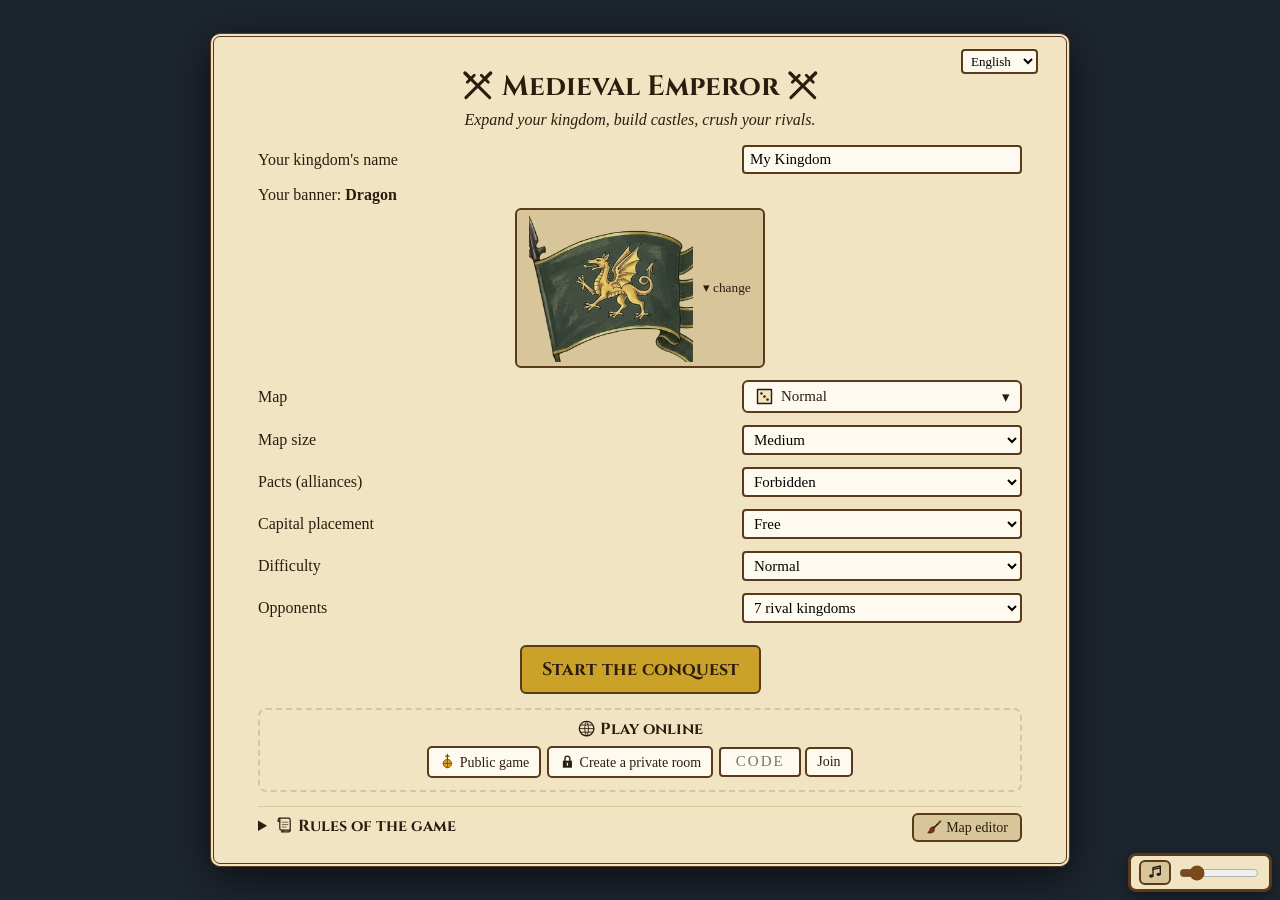
<file: index.html>
<!DOCTYPE html>
<html lang="en">
<head>
  <meta charset="UTF-8">
  <meta name="viewport" content="width=device-width, initial-scale=1, maximum-scale=1">
  <title>Medieval Emperor</title>
  <link rel="preconnect" href="https://fonts.googleapis.com">
  <link href="https://fonts.googleapis.com/css2?family=Cinzel:wght@600;700&family=IM+Fell+English+SC&family=IM+Fell+English:ital@0;1&family=Uncial+Antiqua&family=UnifrakturMaguntia&display=swap" rel="stylesheet">
  <link rel="stylesheet" href="style.css">
</head>
<body>
  <canvas id="map"></canvas>

  <!-- Interface en jeu -->
  <div id="hud" class="hidden">
    <div id="topbar" class="panel">
      <span><img id="kBanner" alt=""> <b id="kName"></b></span>
      <span title="Or" data-en-title="Gold">💰 <span id="gold"></span></span>
      <span title="Part des terres" data-en-title="Share of the land">🗺️ <span id="land"></span></span>
      <span id="minesBox" class="hidden">⛏️ <span id="mines"></span></span>
      <span title="Puissance de tes troupes (100 % = des soldats ordinaires) : ta meilleure caserne, tes mines de fer et ta cité impériale la font monter" data-en-title="Strength of your troops (100% = ordinary soldiers): your best barracks, your iron mines and your imperial city raise it">⚔️ <span id="power"></span></span>
      <span id="faithBox" title="Croyance (tes églises) : plus que ton voisin ennemi, tu convertis peu à peu ses terres" data-en-title="Faith (your churches): with more than an enemy neighbour, you slowly convert their land">✝️ <span id="faith"></span></span>
      <span id="relicBox" class="hidden">📿 <span id="relics"></span></span>
      <span title="Durée de la partie" data-en-title="Game time">⏳ <span id="clock">0:00</span></span>
      <!-- (🤝 les pactes de cette partie : vert s'ils sont permis, rouge sinon, doré dans un scénario ; voir UI.launch) -->
      <span id="pactsBox"></span>
      <span id="hyBox" class="hidden" title="La guerre de Cent Ans : l'année, les rois, et ce qui pèse sur le royaume" data-en-title="The Hundred Years' War: the year, the kings, and what weighs on the kingdom"></span>
      <button id="pauseBtn" class="hostOnly">⏸ Pause</button>
      <button id="speedBtn" class="hostOnly" title="Vitesse de la partie (clique pour changer)" data-en-title="Game speed (click to change)">⏩ x1</button>
      <button id="quitBtn" title="Quitter la partie et revenir au menu de départ" data-en-title="Leave the game and go back to the start menu" data-en="↩ Menu">↩ Menu</button>
      <button id="rulesBtn" title="Les règles du jeu (le jeu se met en pause)" data-en-title="The rules of the game (the game pauses)" data-en="📜 Rules">📜 Règles</button>
    </div>

    <!-- 📋 La barre des effets en cours, juste sous la barre du haut : ce qui pèse sur ton royaume en ce moment (politique
         de guerre, après-guerre, Richard captif, trêve, peste…), en court ; le détail au survol (voir UI.refreshEffects) -->
    <div id="effectsBar" class="panel hidden"></div>

    <!-- 📜 Les actions propres à la campagne (banque du Temple, mercenaires, Assassins, vassaux…) : un bouton toujours
         visible, à droite, qui ouvre leur panneau (voir UI.refreshCampPanel) -->
    <button id="campBtn" type="button" class="panel hidden"></button>
    <div id="campPanel" class="panel hidden"></div>

    <!-- 🌿 La jauge de gloire (cartes de gloire) : une seule pour tous, remplie de la couleur de chaque royaume (voir UI.refreshGlory) -->
    <div id="gloryBar" class="panel hidden">
      <div id="gloryTitle"></div>
      <div id="gloryGauge"></div>
    </div>
    <!-- (🌿 la bulle d'une couleur de la jauge de gloire, au survol : voir UI.gloryTip) -->
    <div id="gloryTip" class="panel hidden"></div>

    <div id="side" class="panel">
      <!-- (la flèche du titre cache ou montre le classement : voir UI.setupLbFold) -->
      <h3 id="lbHead"><span data-en="Kingdoms">Royaumes</span><button type="button" id="lbFold"></button></h3>
      <ol id="lb"></ol>
    </div>

    <div id="bottomwrap">
      <div id="attacks"></div>
      <div id="troopGauge" class="panel" title="Tes soldats. La couleur montre ton recrutement : vert = au top, orange = normal, rouge = ralenti." data-en-title="Your soldiers. The colour shows your recruitment: green = at its best, orange = normal, red = slowed down.">
        <div id="troopRate"></div>
        <div class="gauge">
          <div id="troopFill"></div>
          <span id="troopText"></span>
        </div>
      </div>
      <div id="bottombar" class="panel">
        <label class="slider">
          <span data-en="Send">Envoyer</span>
          <input type="range" id="ratio" min="5" max="100" value="30">
          <span id="ratioVal"></span>
        </label>
        <div id="builds"></div>
      </div>
    </div>
  </div>

  <!-- 🎵 La musique, en bas à droite (dans le menu comme en jeu) : la couper ou la remettre (touche M), et son volume
       (voir music.js) -->
  <div id="musicBox" class="panel">
    <button id="musicBtn" title="Musique : clique pour la couper (touche M)" data-en-title="Music: click to turn it off (M key)">🎵</button>
    <input type="range" id="musicVol" min="0" max="100" value="15" title="Volume de la musique" data-en-title="Music volume">
  </div>

  <!-- 👑 Les objectifs d'un scénario (en haut à gauche ; un clic sur le titre les replie) -->
  <div id="objectives" class="panel hidden"></div>
  <div id="hint" class="panel"></div>
  <div id="log"></div>

  <!-- Menu de départ -->
  <div id="menu" class="overlay">
    <div class="card">
      <!-- (la langue du jeu, en haut à droite : l'anglais par défaut, ou le français) -->
      <div class="langRow">
        <select id="langSelect" title="Language / Langue">
          <option value="en">English</option>
          <option value="fr">Français</option>
        </select>
      </div>
      <h1>⚔️ Medieval Emperor ⚔️</h1>
      <p class="sub" data-en="Expand your kingdom, build castles, crush your rivals.">Étends ton royaume, bâtis des châteaux, écrase tes rivaux.</p>
      <label><span data-en="Your kingdom's name">Nom de ton royaume</span> <input id="name" maxlength="20" value="Mon Royaume" data-en-value="My Kingdom"></label>
      <div class="pickTitle"><span data-en="Your banner:">Ta bannière :</span> <b id="bannerName"></b></div>
      <!-- (une liste déroulante : le drapeau choisi, en grand ; un clic ouvre la liste de tous les drapeaux) -->
      <button type="button" id="bannerBtn" title="Changer de bannière" data-en-title="Change banner"><img id="bannerCur" alt=""><span data-en="▾ change">▾ changer</span></button>
      <div id="bannerPick" class="hidden"></div>
      <!-- (la liste des cartes : une vraie liste, cachée, qui garde le choix ; on la montre avec un bouton et un panneau
           à nous, pour y dessiner les icônes de chaque sorte de carte : voir UI.setupMapPick) -->
      <label><span data-en="Map">Carte</span>
        <button type="button" id="mapBtn"></button>
        <select id="mapType" class="ghost">
          <optgroup label="Cartes aléatoires" data-en-label="Random maps" data-icon="dice">
            <option value="normal" selected data-en="Normal">Normale</option>
            <option value="continental" data-en="Continental">Continentale</option>
            <option value="naval" data-en="Naval base">Base navale</option>
          </optgroup>
          <!-- (🏟️ des cartes symétriques, avec des places de départ prévues : voir arenamap.js) -->
          <optgroup label="Cartes arène" data-en-label="Arena maps" data-icon="castle">
            <option value="trois" data-en="The Throne of Three (3)">Le Trône des Trois (3)</option>
            <option value="carrefour" data-en="The River Crossroads (4)">Le Carrefour des Fleuves (4)</option>
            <option value="labyrinthe" data-en="The Labyrinth (4)">Le Labyrinthe (4)</option>
            <option value="plateaux" data-en="The High Plateaus (4)">Les Hauts Plateaux (4)</option>
            <option value="nord" data-en="The Northern Lands (4)">Les Terres du Nord (4)</option>
            <option value="montagne" data-en="The Sacred Mountain (5)">La Montagne Sacrée (5)</option>
            <option value="cratere" data-en="The Crater (6)">Le Cratère (6)</option>
            <option value="oasis" data-en="The Oasis (6)">L'Oasis (6)</option>
            <option value="ponts" data-en="The Thousand Bridges (6)">Les Mille Ponts (6)</option>
            <option value="saints" data-en="The Holy Places (6)">Les Lieux Saints (6)</option>
            <option value="couronne" data-en="The Crown (8)">La Couronne (8)</option>
            <option value="archipel" data-en="The Archipelago of Kings (8)">L'Archipel des Rois (8)</option>
            <option value="rives" data-en="The Two Banks (8)">Les Deux Rives (8)</option>
            <option value="merinterieure" data-en="The Inland Sea (8)">La Mer Intérieure (8)</option>
            <option value="gloire" data-en="The Octagon of Glory (8)">L'Octogone de la Gloire (8)</option>
            <option value="troistrones" data-en="The Three Thrones (9)">Les Trois Trônes (9)</option>
            <option value="melee" data-en="The Melee (20)">La Mêlée (20)</option>
          </optgroup>
          <optgroup label="Cartes prédéfinies" data-en-label="Preset maps" data-icon="map">
            <option value="world" data-en="World">Monde</option>
            <option value="europe">Europe</option>
            <option value="azeroth">Azeroth</option>
          </optgroup>
          <!-- (un scénario : une carte prédéfinie, avec des camps et des positions de départ imposés) -->
          <optgroup label="Scénarios" data-en-label="Scenarios" data-icon="scroll">
            <option value="charlemagne" data-en="Charlemagne (768)">Charlemagne (768)</option>
            <option value="croisades" data-en="The Crusades (1187)">Les Croisades (1187)</option>
            <option value="centans" data-en="The Hundred Years' War (1337)">La guerre de Cent Ans (1337)</option>
            <option value="factions" data-en="Azeroth: the Factions">Azeroth : les Factions</option>
          </optgroup>
          <optgroup id="customMaps" label="Cartes dessinées" data-en-label="Drawn maps" data-icon="quill"></optgroup>
        </select>
        <!-- (🌿🎲 le mode des cartes aléatoires : normal, ou « Gloire » avec des filons de gloire au hasard ; choisi par les
             deux boutons de la colonne « Mode » du choix des cartes, voir UI.setupMapPick) -->
        <select id="mapMode" class="ghost">
          <option value="normal" selected data-en="Normal">Normal</option>
          <option value="gloire" data-en="Glory">Gloire</option>
        </select>
      </label>
      <div id="mapPick" class="hidden"></div>
      <div id="factionInfo" class="factionInfo hidden"></div>
      <label><span data-en="Map size">Taille de la carte</span>
        <select id="mapSize">
          <option value="petit" data-en="Small">Petite</option>
          <option value="moyen" selected data-en="Medium">Moyenne</option>
          <option value="grand" data-en="Large">Grande</option>
        </select>
      </label>
      <label><span data-en="Pacts (alliances)">Pactes (alliances)</span>
        <select id="pacts">
          <option value="non" selected data-en="Forbidden">Interdits</option>
          <option value="oui" data-en="Allowed">Autorisés</option>
        </select>
      </label>
      <!-- 👑 Placement de la capitale : libre (on clique où on veut), aléatoire (le jeu choisit une place au hasard) ou, sur
           une carte arène, places prévues (on choisit une des places de départ de la carte) -->
      <label><span data-en="Capital placement">Placement de la capitale</span>
        <select id="spawnMode">
          <option value="libre" selected data-en="Free">Libre</option>
          <option value="aleatoire" data-en="Random">Aléatoire</option>
          <option value="places" data-en="Planned places" disabled>Places prévues</option>
        </select>
      </label>
      <label><span><span data-en="Difficulty">Difficulté</span> <span id="diffSkull" class="hidden" title="Extrême : des bots bien plus riches et plus forts. Très dur !" data-en-title="Extreme: much richer and stronger bots. Very hard!">💀</span></span>
        <select id="difficulty">
          <option value="facile" data-en="Easy">Facile</option>
          <option value="normal" selected data-en="Normal">Normale</option>
          <option value="difficile" data-en="Hard">Difficile</option>
          <option value="extreme" data-en="Extreme">Extrême</option>
        </select>
      </label>
      <label><span data-en="Opponents">Adversaires</span>
        <select id="opponents"></select> <!-- (rempli par main.js : de MIN_OPPONENTS à un par drapeau) -->
      </label>
      <button id="startBtn" class="big" data-en="Start the conquest">Commencer la conquête</button>
      <!-- 🌐 Jouer en ligne (voir net.js) : la partie publique (elle part toutes les 2 min avec ceux qui sont là), ou un
           salon privé (avec un code, l'hôte choisit les réglages ci-dessus). Caché s'il n'y a pas de serveur de jeu. -->
      <div id="netBox" class="netBox">
        <div class="netTitle" data-en="🌐 Play online">🌐 Jouer en ligne</div>
        <div id="netBtns" class="netBtns">
          <button type="button" id="netPublic" data-en="🌍 Public game" data-en-title="A game starts every 2 minutes with everyone connected (and bots)" title="Une partie part toutes les 2 minutes avec tous ceux qui sont connectés (et des bots)">🌍 Partie publique</button>
          <button type="button" id="netCreate" data-en="🔒 Create a private room" data-en-title="Play with your friends: you choose the settings, they join with the code" title="Jouer entre amis : tu choisis les réglages, ils te rejoignent avec le code">🔒 Créer un salon privé</button>
          <span class="netJoin"><input id="netCode" maxlength="6" placeholder="Code" data-en-placeholder="Code" autocomplete="off"><button type="button" id="netJoin" data-en="Join">Rejoindre</button></span>
        </div>
        <div id="netRoom" class="hidden"></div>
        <div id="netStatus"></div>
      </div>
      <div class="menuFoot">
        <!-- (en bas à droite, en face des règles : ouvre l'éditeur de cartes) -->
        <button type="button" id="editorBtn" onclick="location.href='editeur.html'" data-en="🖌️ Map editor">🖌️ Création de carte</button>
        <details class="rulesBox">
          <summary data-en="📜 Rules of the game">📜 Règles du jeu</summary>
          <div class="rules fr">
            <details class="ruleCat"><summary>🚩 Le menu</summary><ul>
            <li>🚩 <b>Le menu de départ</b>, de haut en bas :
              <ul>
                <li>la <b>langue</b>, en haut à droite (en changer recharge la page, tes réglages restent) ;</li>
                <li>le <b>nom de ton royaume</b> et ta <b>bannière</b> : clique sur le drapeau pour voir tous les drapeaux, chacun avec son nom. Dans un scénario, les factions vont de la plus importante à la moins importante, avec <b>(Campagne)</b> pour une grande campagne (toute une histoire à elle, comme la France et l'Angleterre de la guerre de Cent Ans), <b>(Défis)</b> pour les autres (même avec quelques objectifs à elles, une petite campagne, comme la Bretagne), et un ✔ vert quand tu l'as déjà réussie en solo ;</li>
                <li>la <b>carte</b> (voir « Les cartes »), puis sa <b>taille</b> (cartes aléatoires) et les <b>pactes</b> (alliances) interdits ou autorisés ;</li>
                <li>le <b>placement de la capitale</b> : Libre, Aléatoire, ou Places prévues sur une carte arène (voir « Bien débuter ») ;</li>
                <li>la <b>difficulté</b> et le nombre d'<b>adversaires</b> (au moins 3 ; sur une carte arène, un par place prévue au plus, la tienne mise à part) ;</li>
                <li><b>Commencer la conquête</b> ; dessous, 🌐 <b>Jouer en ligne</b> (quand le jeu vient d'un serveur : voir « En ligne ») ;</li>
                <li>tout en bas : ces règles, 🖌️ <b>Création de carte</b> (l'éditeur) et 🎵 la musique, en bas à droite.</li>
              </ul></li>
            <li>🎚️ <b>Difficulté</b> (Facile, Normale, Difficile, 💀 Extrême) : en Difficile, les bots sont plus agressifs et un peu avantagés : +25 % d'or, recrutement 20 % plus rapide et soldats 10 % plus forts. 💀 En <b>Extrême</b>, ils réfléchissent plus vite, attaquent bien plus tôt et sont très avantagés : +80 % d'or, recrutement 60 % plus rapide, armée maximum 30 % plus grande et soldats 25 % plus forts (dans les scénarios, les événements suivent le Difficile).</li>
            </ul></details>
            <details class="ruleCat"><summary>🗺️ Les cartes</summary><ul>
            <li>🗺️ <b>Les sortes de cartes</b> : le bouton de la carte ouvre une liste rangée par sortes (chaque section se déplie d'un clic), avec en haut l'aperçu de la carte survolée et sa description.
              <ul>
                <li>🎲 <b>Aléatoires</b> : Normale (un grand continent et des îles), Continentale (que de la terre, de grands lacs), Base navale (plusieurs grandes îles : les ports comptent) ; différentes à chaque partie, de la taille choisie. À côté, la colonne <b>Mode</b> : <b>Normal</b> (par défaut) ou <b>🌿 Gloire</b> : la carte aléatoire reçoit alors des <b>tours de gloire</b> à bâtir, posées au hasard, de préférence dans des <b>creux de montagne</b> (un petit vallon entouré de montagnes), loin les unes des autres ; leur nombre suit le nombre de royaumes (environ une pour deux royaumes, plus une : 3 au moins, 12 au plus). La partie se joue alors comme sur une carte de gloire (voir « La gloire »).</li>
                <li>⚔️ <b>Arènes classiques</b> (colonne de gauche) : symétriques, chacun à une place de départ prévue (un écusson doré) autour d'un centre riche, les filons posés aux mêmes distances pour tous ; rien n'est bâti d'avance. Le Carrefour des Fleuves, Le Labyrinthe, Les Hauts Plateaux et Les Terres du Nord (4), La Montagne Sacrée (5), Le Cratère, L'Oasis, Les Mille Ponts et Les Lieux Saints (6), La Couronne, L'Archipel des Rois, Les Deux Rives et La Mer Intérieure (8), La Mêlée (20).</li>
                <li>🌿 <b>Arènes de gloire</b> (colonne de droite) : on y gagne aussi en tenant des tours de gloire (voir « La gloire ») : Le Trône des Trois (3), L'Octogone de la Gloire (8) et Les Trois Trônes (9 : trois îles du Trône des Trois, toutes pareilles, séparées par une grande mer).</li>
                <li>🗺️ <b>Prédéfinies</b> : Monde, Europe, Azeroth ; départ classique, chacun choisit où fonder sa capitale.</li>
                <li>📜 <b>Scénarios</b> : une carte prédéfinie avec des camps et des départs imposés (voir « Les scénarios »).</li>
                <li>✏️ <b>Cartes dessinées</b> : les tiennes, faites avec l'éditeur (bouton 🖌️ Création de carte, en bas du menu) ; une carte enregistrée apparaît dans cette liste.</li>
              </ul></li>
            </ul></details>
            <details class="ruleCat"><summary>👑 Bien débuter</summary><ul>
            <li>👑 <b>Départ</b> : les royaumes rivaux sont déjà installés (sauf en <b>Places prévues</b> sur une carte arène : ils s'installent après toi). Regarde qui est où, puis clique sur une terre libre pour fonder ta capitale (ou choisis <b>Placement de la capitale : Aléatoire</b> au menu : le jeu la fonde pour toi, à une place au hasard, et la partie attend en pause jusqu'à ta première conquête ou Espace ; sur une carte arène, <b>Places prévues</b> : toutes les places sont libres, clique où tu veux commencer, ta capitale va à la place de départ la plus proche, un écusson doré, et les rivaux prennent ensuite les places restantes ; <b>Aléatoire</b> : toi et les rivaux commencez aux places prévues, tirées au hasard ; <b>Libre</b> : toi et les rivaux commencez n'importe où).</li>
            <li>🖱️ <b>S'étendre</b> : clique deux fois de suite sur une terre libre voisine (le curseur « Envoyer » choisit le % de soldats). Les terres libres se prennent vite toute la partie, et au début ton royaume recrute plus vite.</li>
            <li>💰 <b>Économie</b> : plus ton royaume est grand, plus il recrute, mais de moins en moins vite. Une armée trop pleine coûte de l'or (jusqu'à −25 % d'or gagné).</li>
            <li>⚔️ <b>Puissance</b> : en haut, la force de tes soldats en % (100 % = ordinaires). Ta meilleure caserne, tes mines de fer et ta cité impériale la font monter.</li>
            </ul></details>
            <details class="ruleCat"><summary>⚔️ Attaquer et défendre</summary><ul>
            <li>🖱️ <b>Tout envoi de soldats se fait en 2 clics</b> : le 1er vise (l'aide en bas dit combien de soldats partiront), le 2e, sur la même chose, les envoie (dans les 4 s). C'est vrai pour attaquer des terres libres, lancer ou renforcer un assaut, défendre (sur la bannière de l'assaut ou le bouton « Défendre », qui devient « Confirmer »), relier un château isolé, aller chercher une relique, intercepter ou renforcer une armée de relique. Un autre clic, Échap ou un clic droit annule ; un choix du menu clic droit part tout de suite.</li>
            <li>🎯 <b>Attaquer un royaume</b> : clique sur un de ses <b>châteaux, églises, ports, mines ou avant-postes</b> pour le viser (chemin doré), puis <b>une 2e fois</b> pour lancer. 🏛️ C'est une muraille avec sa garnison (une ville ou un port fortifié) qui maintient le pouvoir : sans aucune ville ni port fortifié, c'est l'anarchie, il est désorganisé et s'attaque de front, n'importe où (plus l'armée est grande, plus elle avance vite), mais tu peux aussi viser une de ses églises ou un de ses ports pour prendre sa zone d'un coup (avec une citadelle : les deux à la fois). 👑 Au niveau 4, une ville devient une <b>cité impériale</b> (une seule par partie) : troupes plus fortes, routes de pierre… ; de même pour un morceau de son royaume qui n'a ni ville ni port fortifié (personne ne le défend, jusqu'à ce qu'il soit relié à un château).</li>
            <li>⚔️ <b>L'assaut</b> part de ta cité la plus proche et marche sur tes terres jusqu'à ta frontière (sans ralentir dans la muraille de tes villes, quel que soit le terrain), par le chemin le plus rapide (lent dans le relief et pour une grosse armée, mais 60 % plus vite qu'en terre ennemie)  : reclique 2 fois sur la cible pour lui ajouter des soldats tout de suite. Chez l'ennemi, il avance lentement (surtout dans le relief, et d'autant plus que l'armée est grande), et tes renforts marchent depuis ta cité : plus l'armée est loin, plus ils mettent de temps. La muraille d'une ville ne s'étend jamais de l'autre côté d'un sommet ou de la mer (un fleuve, lui, ne la coupe pas). L'armée ne traverse pas la muraille d'un château (même d'une ville bâtie sur son chemin pendant sa marche : elle la contourne ; bâtie dans son dos, elle la coupe de chez elle : retraite d'office, −15 % de soldats) : arrivée au pied du mur, elle doit tenir un <b>siège</b> (8, 13 ou 18 s selon son niveau ; 10 s pour un avant-poste), et c'est seulement là que sa garnison sort se battre. Le siège se met en pause tant que ses défenseurs se battent contre l'armée. Une ville, une église ou un port qui vient d'être conquis ne peut pas être attaqué pendant 30 s. Un territoire désorganisé se prend 25 % plus vite. Prendre un château, une église ou un port donne toute sa zone et ses bâtiments ; mais un assaut qui échoue rend au défenseur la route qu'il avait tracée.</li>
            <li>🏳️ <b>Retraite</b> : la petite croix rouge dans le coin de la barre d'un assaut (ou d'un bateau en mer) rappelle tes soldats : 3 s pour décrocher (un bateau fait demi-tour vers le port), et 15 % de pertes (aucune si l'armée n'a pas encore quitté tes terres). Les renforts encore en route, pas arrivés au combat, font demi-tour tout de suite, sans délai ni perte, quand l'assaut est rappelé, repoussé ou détruit. Toute armée qui rentre (retraite, assaut fini, défenseurs, armée de relique) marche jusqu'à ta ville, 2 fois plus vite qu'un assaut : tu ne la récupères qu'à son arrivée.</li>
            <li>🛡️ <b>Défendre</b> : un assaut te vise (son nom clignote dans le classement : clique dessus pour voir où) ? Dès qu'il entre sur tes terres, clique <b>2 fois</b> sur sa <b>bannière</b> (ou sur le bouton « Défendre » de sa barre, en bas) : tes défenseurs partent de ta place la plus rapide à rejoindre (une ville, un port royal, ou la tour de gloire ou la mine fortifiée attaquée) et marchent à sa rencontre par le chemin le plus rapide de tes terres, 18 % plus vite qu'un assaut, puis foncent droit sur lui dans les derniers pas ; jamais à travers une montagne, l'eau, un mur ou les terres d'un autre royaume : ils en font le tour, même si c'est plus long (reclique 2 fois pour renforcer ton armée de défense : les soldats la rejoignent en 3 s ; la petite croix × la rappelle : elle rentre à pied, sans perte). Chaque soldat en garnison vaut 3 au combat. 🛡️ <b>Politique de guerre</b> : quand tu perds un lieu fortifié (une ville, un port royal ou une mine fortifiée, pris par un assaut ou rasé par des Vikings), tes autres lieux fortifiés (même isolés) ont +50 soldats de garnison pendant 2 min ; chaque nouvelle perte pendant ce temps ajoute +50 et relance le compte à rebours (c'est pareil pour tous les royaumes). Tes alliés peuvent t'envoyer des soldats : ils rejoignent ton armée, à toi de les envoyer se battre.</li>
            <li>⚰️ <b>Après-guerre</b> : gagner un assaut réduit ta production de soldats (−25 %, 30 s ; pas pour un avant-poste détruit) ; le perdant est <b>galvanisé</b> (+25 %). Repousser un assaut galvanise aussi (+25 %, 15 s). Ces effets s'additionnent : un +25 % annule un −25 %.</li>
            <li>✂️ <b>Couper</b> un royaume : sur chaque île, il ne garde que son plus grand morceau et les morceaux tenus par une ville (ou un port fortifié), quelle que soit leur taille ; les autres passent d'un coup à celui qui l'a coupé. Une ville complètement encerclée (il ne lui reste que sa muraille, et ses murs s'il en a) tient seule, isolée (🏳️ un petit drapeau blanc flotte à côté d'elle, chez toi comme chez les autres royaumes), même si c'est la seule ville de son royaume sur ce continent ou cette île : ses défenseurs ne peuvent plus la rejoindre (sa garnison se refait et reçoit la politique de guerre, mais elle se bat seule), et son propriétaire clique dessus pour la relier par un assaut. Pareil pour un port royal ou une mine fortifiée isolés. Contre un tel lieu isolé, une grosse armée va plus vite, sans perdre plus de soldats par case (au-delà de 500). En avançant dans des terres sans ville pour les diriger, prendre une église ou un port (de niveau 2 ou plus) prend d'un coup tout son cercle, avec ses moulins et casernes, comme la Croyance. Si <b>tous</b> tes châteaux sont isolés, ton armée y est bloquée : ton territoire n'est plus défendu et aucune armée n'en part, jusqu'à ce que tu le relies ou que tu y bâtisses un château (c'est d'ailleurs le seul bâtiment qu'un territoire sans château peut construire).</li>
            <li>🗺️ <b>Terrain</b> : forêts, collines et montagnes se défendent mieux (une <b>colline boisée</b> cumule les bonus de la forêt et de la colline) ; les sommets enneigés sont infranchissables. 🌊 Les fleuves n'appartiennent à personne : on les traverse à gué (clic droit sur la rive d'en face) ; un assaut aussi les passe à gué, lentement, même au milieu des terres ennemies. Un territoire désorganisé (sans ville, ou coupé de ses villes) juste en face d'un fleuve qui borde ton royaume s'attaque aussi en passant à gué. 🌉 Si les deux rives sont à toi (ou une à toi, l'autre à un allié), clic droit sur le fleuve → <b>pont</b> (💰 700) : tes soldats le passent sans perdre de temps, et les routes aussi. 🏜️ Les <b>déserts</b> se prennent comme des plaines, mais les bâtiments posés dessus produisent 20 % de moins.</li>
            <li>⛵ <b>Mer</b> : avec un port de niveau 2, clic droit sur une côte lointaine → attaque navale (2 au plus contre un même royaume ; jamais sur une côte dont la zone de débarquement toucherait tes propres terres : là, on attaque par la terre). Tes soldats y bâtissent un <b>avant-poste</b> qui défend sa zone avec ses soldats (un petit bonus de défense, +0,67) ; clique dessus pour envoyer des renforts ou rapatrier ses troupes (ou fais un clic droit sur un de tes ports : « Renforts » et « Rapatrier » pour chacun de tes avant-postes, les plus proches d'abord). Les renforts embarquent dans un port relié à ton royaume, jamais dans un port de l'île de l'avant-poste. Si l'avant-poste tombe pendant qu'un de ses assauts est en route, l'armée continue seule : si elle prend une ville ou un port, elle est sauvée ; sinon ses survivants marchent jusqu'à la côte la plus proche et y bâtissent un nouvel avant-poste (avec son délai de construction et sa faiblesse). Un château ou un port royal (niveau 3) bâti ou pris dans sa zone la fait entrer dans ton royaume (l'avant-poste disparaît : c'est un poste de commandement, comme une ville).</li>
            <li>🛤️ <b>La route d'un autre assaut</b> : tant qu'un assaut est en cours, la bande qu'il a tracée à travers un royaume n'est qu'une trace (elle reste à ce royaume tant que l'assaut n'est pas résolu). Elle ne barre jamais le chemin de tes propres assauts contre ce royaume : ils passent à travers, et peuvent la prendre comme le reste de ses terres.</li>
            </ul></details>
            <details class="ruleCat"><summary>🏗️ Les bâtiments</summary><ul>
            <li>🏗️ <b>Bâtiments</b> : touches <b>1</b> à <b>5</b> et <b>7</b>, <b>8</b> pour la tour de gloire (ou les boutons en bas), puis clic sur ton territoire. Clique sur un de tes bâtiments pour l'<b>améliorer</b> ⬆️ ou le <b>détruire</b> ✖. Chaque bâtiment du même type coûte un peu plus cher que le précédent (les châteaux : 500, 1500, 2500 puis 5000, après ta capitale gratuite). Les grands bâtiments gardent leurs distances (cercles rouges), <b>les tiens comme ceux des autres royaumes</b> : 28 cases entre deux villes, 20 entre une ville et une église ou un port, 15 entre églises et ports. Une ville ou une église ennemie juste de l'autre côté de ta frontière t'interdit donc de bâtir collé à elle. Autour d'un filon (mine ou tour de gloire) : pas de château à moins de 13 cases, ni d'église ou de port à moins de 10 (cercles rouges aussi), ni de capitale à moins de 13 (sauf aux places prévues des arènes) ; et la muraille d'une ville s'arrête toujours à 3 cases d'un filon, même améliorée. Pour poser une mine, seuls les filons de minerai sont proposés ; pour une tour de gloire, seuls les filons de gloire.
              <ul>
                <li>🏰 <b>Château (ville)</b> — 3 niveaux (+ la cité impériale).
                  <br>– Protège ses terres avec sa muraille : on ne l'attaque qu'en l'assiégeant.
                  <br>– Garnison qui défend, places pour bâtir moulins et casernes (4, 6 puis 9).
                  <br>– 3 châteaux construits au plus (une église améliorée en débloque d'autres).
                  <br>– Niveau 2 : un <b>mur</b> (12 cases, aucun assaut ne le franchit ; visé sur une autre de tes villes ou un port fortifié, il les relie : +50 de garnison chacun ; deux de tes villes dont les murailles se touchent (avec ta cité impériale, ou des villes prises proches) sont reliées d'office, sans mur ; un mur ne peut jamais fermer complètement un passage : il reste toujours un chemin pour aller prendre chaque ville ; il peut quand même enfermer ta tour de gloire, une mine ou une église si sa ville reste dehors : en la prenant, l'ennemi abat ses murs) et une route commerciale vers un allié.</li>
                <li>🌾 <b>Moulin</b> — 2 niveaux.
                  <br>– De l'or toutes les 10 s.
                  <br>– Dans l'enceinte d'une ville, ou près d'une église ou d'un grand port.
                  <br>– +30 % en plaine (voir « Le terrain compte ») ; dans la muraille d'une ville de niveau 2, +20 % par ses chemins (+50 % au niveau 3, +100 % pour une cité impériale) ; au bord d'une route de port ou d'un chemin d'église, +20 % (voir « Les routes »).</li>
                <li>⚔️ <b>Caserne</b> — 3 niveaux.
                  <br>– Des soldats toutes les 10 s, et une armée plus grande.
                  <br>– Elle rend <b>tous</b> tes soldats plus forts : ×1,3 au niveau 1, ×1,8 au niveau 2, ×2,5 au niveau 3. C'est ta <b>meilleure</b> caserne qui compte (plusieurs casernes ne s'additionnent pas pour la force).
                  <br>– Niveau 3 : <b>recrutement de masse</b> (💰 3000) : tout de suite, une part de ton armée maximum en soldats selon ta place au classement des terres (1er : 3 %, 2e : 5 %, 3e : 8 %, 4e à 6e : 10 %, au-delà : 20 %), puis 60 s de recrutement bien plus rapide, surtout si ton armée est petite (presque rien au-delà de la moitié de ton armée maximum), et d'autant plus que ton royaume est petit face au plus grand (jusqu'à x6 pour un tout petit royaume, x1,75 au plus pour le plus grand) ; amplifié par la galvanisation, diminué par l'après-guerre.
                  <br>– Même endroit que le moulin ; +30 % de soldats en forêt et en colline (+40 % en colline boisée), et les mêmes bonus de route que le moulin.</li>
                <li>⛪ <b>Église</b> — 3 niveaux.
                  <br>– De la <b>Croyance</b> (10, 30, 50) : plus que ton voisin, tu convertis ses terres.
                  <br>– Des places pour moulins et casernes autour d'elle (1, 2, 3 selon son niveau), et des châteaux en plus.
                  <br>– Sans défense : on peut l'attaquer directement. La cathédrale lance des croisades.</li>
                <li>⚓ <b>Port</b> — 3 niveaux, au bord de l'eau.
                  <br>– De l'or, plus encore s'il est relié à des villes (+30 % par ville) et à leurs moulins (+15 % pour chacun des 5 premiers, puis de moins en moins jusqu'au 20e, et +1 % pour chaque moulin suivant) : ceux de la muraille de ces villes (même un fort en bois), de la zone du port et de celle des églises reliées.
                  <br>– Niveau 2 : les <b>expéditions maritimes</b>. Niveau 3 : une petite muraille et une garnison de 25 soldats.
                  <br>– Niveau 3 : 🔥 <b>assaut viking</b> (💰 3000) : une fois acheté, lance-le quand tu veux (bouton 🔥 Viking, puis clic sur la cible, ou clic droit sur elle ; pendant la visée, la souris devient une flamme, et au survol d'une cible possible une bulle rappelle combien de soldats partiront) depuis ton port royal, sur une ville ennemie de l'autre côté de la mer, à 25 cases au plus d'une côte : traversée sans pertes, pas besoin d'avant-poste, soldats 2 fois plus forts (+100 %). C'est un <b>raid</b> : s'il l'emporte, la ville est <b>détruite</b> avec ses moulins et casernes (💰 300 de butin par bâtiment détruit), puis les survivants rentrent par bateau (de même s'il échoue). Un seul assaut viking par minute. Une flamme 🔥 marque ses bateaux et son armée.</li>
                <li>⛏️ <b>Mine</b> — 2 niveaux, seulement sur un <b>filon</b> (les icônes de minerai, en montagne ; en colline pour la pierre). Elle se pose même près d'un autre bâtiment ; les autres bâtiments, eux, laissent 2 cases libres autour d'un filon.
                  <br>– ⚒️ <b>Fer</b> : toutes tes troupes plus fortes : +4 % par mine (+8 % au niveau 2) ; seules tes 3 meilleures mines de fer comptent. <b>Avec une route</b>, le bonus de la mine est doublé (+8 %, ou +16 % au niveau 2) : +48 % au plus.
                  <br>– 🪙 <b>Or</b> : 2 500 pièces en 10 min (un peu à chaque versement), puis le filon s'épuise ; le niveau 2 le relance pour 10 min de plus (2 500 de plus). <b>Avec une route</b>, chaque versement est doublé : 5 000 pièces en 10 min (la durée ne change pas). Épuisée : une croix rouge, avec une flèche verte tant qu'on peut encore la relancer.
                  <br>– 🪨 <b>Pierre</b> : constructions, améliorations, murs et ponts moins chers : −5 % par carrière (−10 % au niveau 2) ; seules tes 3 meilleures carrières comptent. <b>Avec une route</b>, la baisse de la carrière est doublée (−10 %, ou −20 % au niveau 2) : −60 % au plus.
                  <br>– 💎 <b>Diamant</b> : 16 000 pièces en tout, versées pendant l'extraction : 1 000, 2 000 puis 3 000 aux trois premiers quarts, et 10 000 à la fin ; puis le filon est épuisé. <b>La route change la vitesse, pas l'or</b> : avec une route, l'extraction dure 20 min (13 min 20 au niveau 2, 50 % plus rapide) ; <b>sans route, elle est 2 fois plus lente</b> (40 min, ou 26 min 40 au niveau 2).
                  <br>– La route de la mine se trace toute seule vers ta ville la plus proche sur la même terre, à 30 cases au plus (36 pour une ville de niveau 2, 42 au niveau 3). Elle ne se démolit pas, mais on peut l'attaquer directement, comme une église. Une tour de gloire, elle, ne gagne rien à une route.
                  <br>– 🧱 <b>Fortifier</b> (niveau 2, 💰 800, 30 s) : une petite muraille que la Croyance ne convertit pas, et 25 soldats de garnison qui la défendent seuls (un assaut doit l'assiéger 10 s). Aucune armée n'en part, et elle ne tient pas seule un territoire ; mais elle tient elle-même : si son royaume est coupé ou désorganisé, elle reste à lui, isolée, avec sa petite muraille, et il faut l'assiéger pour la prendre (pareil pour une tour de gloire de niveau 3). Mais un royaume qui a perdu toutes ses villes et toutes ses terres perd aussi ses mines fortifiées : elles passent d'office à celui qui l'a anéanti.</li>
                <li>🌿 <b>Tour de gloire</b> — 3 niveaux, seulement sur les cartes de gloire, sur un filon de gloire (bouton Tour de gloire ou touche <b>8</b>).
                  <br>– 💰 500, puis 1 000 et 2 500 (moins avec des carrières de pierre) ; de la gloire chaque seconde (voir « La gloire »).
                  <br>– Niveau 3 : une petite fortification de 25 soldats de garnison, comme une mine fortifiée.</li>
                <li>⛺ <b>Avant-poste</b> — ne se construit pas : il apparaît quand tes soldats débarquent sur une côte.</li>
                <li>🏝️ <b>Îlots imprenables</b> — sur un îlot où plus personne ne peut débarquer (plus de place libre hors des murailles), les terres d'un royaume disparaissent.</li>
              </ul></li>
            </ul></details>
            <details class="ruleCat"><summary>⬆️ Les niveaux des bâtiments</summary><ul>
              <li>⬆️ <b>Améliorer</b> : clique sur un de tes bâtiments, puis « Améliorer » (ou touche <b>U</b>, puis clic sur le bâtiment). Le prix de chaque amélioration est indiqué ci-dessous ; 🪨 tes carrières de pierre le font baisser. Chaque niveau garde tout ce que donnait le précédent, en mieux.</li>
              <li>🌾 <b>Moulin</b> (or toutes les 10 s) :
                <table class="lvl"><tr><th>Niveau</th><th>Prix</th><th>Effet</th></tr>
                <tr><td>1 · Moulin</td><td>10</td><td>+1,8 or</td></tr>
                <tr><td>2 · Grand moulin</td><td>150</td><td>+4,2 or</td></tr></table></li>
              <li>⚔️ <b>Caserne</b> (soldats toutes les 10 s, armée maximum, et force de <b>tous</b> tes soldats : seule ta meilleure caserne compte pour la force) :
                <table class="lvl"><tr><th>Niveau</th><th>Prix</th><th>Soldats</th><th>Armée max</th><th>Force</th></tr>
                <tr><td>1 · Camp d'entraînement</td><td>20</td><td>+1,9</td><td>+25</td><td>×1,3</td></tr>
                <tr><td>2 · Caserne</td><td>400</td><td>+3,75</td><td>+50</td><td>×1,8</td></tr>
                <tr><td>3 · Grande caserne</td><td>2 500</td><td>+8,4</td><td>+350</td><td>×2,5</td></tr></table>
                Plus tu as de casernes, moins chacune produit (−10 % de rendement par caserne en plus) ; mais ce que les niveaux 2 et 3 ajoutent baisse 3 fois moins vite : améliorer reste toujours rentable. Au niveau 3 : 🔔 le <b>recrutement de masse</b> (3 000 d'or : une part de ton armée maximum en soldats tout de suite selon ta place au classement des terres (1er : 3 %, 2e : 5 %, 3e : 8 %, 4e à 6e : 10 %, au-delà : 20 %), puis 60 s de recrutement bien plus rapide, plus fort quand ton armée est petite).</li>
              <li>🏰 <b>Ville (château)</b> : sa muraille (rayon), la défense en plus dans la muraille, les places pour moulins et casernes, sa garnison, la durée du siège, ses chemins et ses routes commerciales :
                <table class="lvl"><tr><th>Niveau</th><th>Prix</th><th>Muraille</th><th>Défense</th><th>Places</th><th>Garnison</th><th>Siège</th><th>Chemins</th><th>Commerce</th></tr>
                <tr><td>1 · Fort en bois</td><td>—</td><td>8</td><td>+1</td><td>4</td><td>10</td><td>8 s</td><td>aucun</td><td>0</td></tr>
                <tr><td>2 · Château</td><td>500</td><td>10</td><td>+2</td><td>6</td><td>50</td><td>13 s</td><td>terre +20 %</td><td>1</td></tr>
                <tr><td>3 · Citadelle</td><td>3 000</td><td>13</td><td>+4</td><td>9</td><td>150</td><td>18 s</td><td>pavés +50 %</td><td>2</td></tr>
                <tr><td>4 · Cité impériale</td><td>15 000</td><td>16</td><td>+6</td><td>12</td><td>300</td><td>24 s</td><td>pavés +100 %</td><td>3</td></tr></table>
                « Chemins » : le bonus de production des moulins et casernes reliés dans sa muraille. Une ville améliorée relie aussi plus loin ports et églises (+20 % de portée par niveau). 👑 La <b>cité impériale</b> (une seule par partie ; il faut d'abord un bâtiment de chaque type à son plus haut niveau) : tous tes soldats +25 %, ses routes commerciales +50 %, et ses chemins vers les ports et les églises deviennent des routes de pierre (leurs bonus ×2).</li>
              <li>⛪ <b>Église</b> : sa Croyance, les moulins et casernes qu'on peut bâtir autour d'elle (dans son rayon), et les villes en plus que ton royaume peut construire (seule ta meilleure église compte) :
                <table class="lvl"><tr><th>Niveau</th><th>Prix</th><th>Croyance</th><th>Places</th><th>Rayon</th><th>Villes en plus</th></tr>
                <tr><td>1 · Église</td><td>50</td><td>+10</td><td>1</td><td>7</td><td>0</td></tr>
                <tr><td>2 · Grande église</td><td>800</td><td>+30</td><td>2</td><td>8</td><td>+1</td></tr>
                <tr><td>3 · Cathédrale</td><td>2 000</td><td>+50</td><td>3</td><td>10</td><td>+2</td></tr></table>
                Au niveau 3 : ✝️ la <b>croisade</b> (2 500 d'or : +1 000 de Croyance pendant 60 s) et la garde des 📿 reliques. (Prix des églises : il monte avec le nombre d'églises.)</li>
              <li>⚓ <b>Port</b> (or toutes les 10 s, bateaux, places autour de lui) :
                <table class="lvl"><tr><th>Niveau</th><th>Prix</th><th>Or</th><th>Bateaux</th><th>Débarquement</th><th>Places</th></tr>
                <tr><td>1 · Port</td><td>60</td><td>+3</td><td>aucun</td><td>—</td><td>0</td></tr>
                <tr><td>2 · Grand port</td><td>400</td><td>+8</td><td>5 cases/s</td><td>prix normal</td><td>1</td></tr>
                <tr><td>3 · Port royal</td><td>2 000</td><td>+16</td><td>9 cases/s</td><td>moitié prix</td><td>3</td></tr></table>
                Au niveau 3 : une petite muraille (défense +1), une garnison de 25 soldats, et 🔥 l'<b>assaut viking</b> (3 000 d'or). Chaque moulin des villes reliées au port lui ajoute de l'or (+15 % pour chacun des 5 premiers, puis de moins en moins).</li>
              <li>⛏️ <b>Mine</b> (sur un filon) : le niveau 2 (1 200 d'or) renforce la mine, selon son minerai — ⚒️ fer : troupes +4 % → +8 % (doublé par une route) ; 🪨 pierre : constructions −5 % → −10 % (doublé par une route) ; 🪙 or : relance le filon pour 10 minutes de plus (autant d'or par versement qu'au niveau 1) ; 💎 diamant : extraction 50 % plus rapide (le même or, plus tôt). Une mine de niveau 2 peut être 🧱 <b>fortifiée</b> (800 d'or, 30 s) : petite muraille, garnison de 25 soldats, siège de 10 s.</li>
              <li>🌿 <b>Tour de gloire</b> (cartes de gloire) : 1 / 1,6 / 2,2 points de gloire par seconde aux niveaux 1, 2 et 3 (500, puis 1 000 et 2 500 d'or) ; au niveau 3, elle est fortifiée (garnison de 25 soldats).</li>
              <li>🏔 <b>Le terrain compte</b> : moulins +30 % en plaine ; casernes +30 % en forêt ou en colline (+40 % en colline boisée) ; églises +30 % sur les hauteurs, −20 % en forêt ; dans le désert, tout produit −20 %.</li>
            </ul></details>
            <details class="ruleCat"><summary>🛣️ Les routes</summary><ul>
              <li>🛣️ Les routes se tracent <b>toutes seules</b> entre tes bâtiments proches (sur la même terre) : tu les vois sur la carte. Chacune donne un bonus ; un bâtiment relié à plusieurs villes (3 au plus) a une route par ville, et les bonus s'additionnent.</li>
              <li>🏰 <b>Ville → moulins et casernes de sa muraille</b> : à partir du niveau 2, des chemins de terre (+20 % de production), au niveau 3 des pavés (+50 %), au niveau 4 (cité impériale) +100 %. Un fort en bois (niveau 1) n'a pas de chemins.</li>
              <li>⚓ <b>Port → ville</b> (à moins de 30 cases d'une de tes villes, plus loin si elle est améliorée : 36 au niveau 2, 42 au niveau 3) : +30 % d'or pour le port (+60 % par une route de pierre de cité impériale).</li>
              <li>⛪ <b>Église → route de port, port ou ville</b> (à moins de 10 cases d'une route port–ville, sinon de 15 cases d'un de tes ports, même sans route, ou de 25 cases d'une ville : 30 au niveau 2, 35 au niveau 3) : l'église rapporte 2 d'or toutes les 10 s (4 par une route de pierre), et +50 % de Croyance par chemin.</li>
              <li>🌾 <b>Moulin ou caserne au bord d'une route</b> (hors des villes, à moins de 3 cases d'une route de port ou d'un chemin d'église) : +20 % de production (+40 % au bord d'une route de pierre).</li>
              <li>⛏️ <b>Mine → ville</b> (à moins de 30 cases d'une de tes villes sur la même terre ; 36 pour une ville de niveau 2, 42 au niveau 3) : ⚒️ fer, le bonus de force de la mine est doublé ; 🪨 pierre, sa baisse des prix est doublée ; 🪙 or, chaque versement est doublé (5 000 pièces en 10 min au lieu de 2 500) ; 💎 diamant, <b>l'or ne change pas</b> (16 000 en tout), mais sans route l'extraction est 2 fois plus lente (40 min au lieu de 20). 🌿 Une tour de gloire ne gagne rien à une route.</li>
              <li>💰 <b>Routes commerciales</b> (depuis une ville de niveau 2 et plus, vers une ville alliée : 1, 2 puis 3 routes selon le niveau) : de l'or à chaque versement selon leur longueur, et la moitié en plus pour ton allié.</li>
            </ul></details>
            <details class="ruleCat"><summary>✝️ La Croyance et les reliques</summary><ul>
            <li>✝️ <b>Croyance</b> : chaque église en apporte (10, 30 ou 50 selon son niveau, +50 % si elle est reliée à une route). Si tu as plus de Croyance qu'un voisin ennemi (pas un allié), tu convertis lentement ses terres frontalières, d'autant plus vite que l'écart est grand, et à pleine vitesse seulement si tu en as au moins 2 fois plus que lui (📖 verte dans le classement) ; s'il en a plus que toi, c'est lui qui convertit les tiennes (📖 rouge). Le petit chiffre à côté de la bible est l'écart de Croyance entre vous deux. Les villes, les ports fortifiés et ce qui est dans leur muraille ne sont jamais convertis. Le chemin d'un assaut en cours n'existe pas pour la Croyance tant que l'assaut n'a pas réussi : elle ne s'en sert pas pour avancer. Les moulins et casernes non plus : ils suivent l'église, le port ou la ville dont ils occupent la place. Une église (ou un port) convertie emporte toute sa zone, comme si elle était prise par un assaut. Une église, un port ou une mine que tu viens de prendre par un assaut ne peut pas être converti pendant 15 s : le temps de t'y installer, même face à beaucoup plus de Croyance. La Croyance referme d'abord les <b>couloirs étroits</b> (une langue de terre de 1 à 3 cases entre deux de tes terres), avant d'avancer vers les églises et les ports. Le chemin d'un <b>assaut en cours</b> (sa route, le chemin prévu et le couloir autour) n'est jamais touché par la Croyance, d'un côté comme de l'autre, tant que l'assaut n'est pas résolu : elle ne peut pas repousser une armée, ni empêcher une ville encerclée d'être reliée. Une cathédrale peut lancer une <b>croisade religieuse</b> (💰 2500) : +1000 de Croyance pendant 60 s (aussi avec le bouton ✝️ Croisade de la barre des constructions, qui apparaît dès ta première cathédrale).</li>
            <li>📿 <b>Reliques saintes</b> (parties classiques) : après 10 à 15 min, puis toutes les 8 à 15 min, une relique apparaît sur les terres d'un royaume (plutôt loin des plus grands). Ce royaume et ses voisins peuvent aller la chercher, avec une église de niveau 3 libre pour la garder (une relique par église) : <b>clique sur la relique</b> pour la viser (cercle doré), puis <b>une 2e fois</b> pour envoyer une armée (croix d'or), comme un assaut : elle part de ta ville la plus rapide à rejoindre à pied (pas forcément la plus proche). Il faut qu'une de tes églises de niveau 3 libres soit à sa portée : à pied, ou en bateau depuis un de tes ports royaux (niveau 3) sur l'île de la relique ; sinon l'expédition ne part pas. Elle s'en empare en 10 s, puis la rapporte à sa cathédrale la plus proche, 1/3 plus lentement : tous les voisins peuvent <b>l'intercepter</b> (2 clics sur sa bannière), les deux armées s'arrêtent et se battent (on voit leurs soldats tomber), le vainqueur prend la relique. Une relique sur une île se va chercher en bateau : l'armée part d'un de tes ports royaux (niveau 3). Pour la rapporter par la mer, il faut un de tes ports royaux sur l'île de la relique : l'armée y embarque, puis débarque à n'importe lequel de tes ports (même de niveau 1) et marche jusqu'à l'église. En mer, une armée de relique ne peut pas être interceptée. La petite croix de sa barre, en bas de l'écran, la rappelle à tout moment (elle pose la relique là où elle est). Clique 2 fois sur ta propre armée de relique pour lui envoyer des renforts (plus ou moins vite selon la distance à ta ville la plus proche). Ces armées ne traversent pas la muraille des villes ennemies : elles en font le tour. Gardée dans une église : +150 de Croyance et +50 % d'or pour cette église (une par église). La relique suit son église : prise, elle change de mains ; détruite, elle est perdue. Dès la première relique, la barre du haut compte tes reliques gardées (📿 1) ; celles d'un autre royaume s'affichent en le survolant.</li>
            </ul></details>
            <details class="ruleCat"><summary>🤝 Les alliances</summary><ul>
            <li>🤝 <b>Pactes</b> (si autorisés) : les alliés sont entourés d'une frontière en pointillés (or et couleur du fondateur). Seul le fondateur accepte les nouveaux membres ; s'il quitte le pacte, le plus grand royaume qui reste devient le fondateur et le pacte prend son nom. Clic droit chez un allié (aussi de ton camp en mode Factions) : lui envoyer des soldats (seulement si ses terres touchent les tiennes) ou de l'or (le % de la jauge « Envoyer »). 🚶 Une cible qu'on n'atteint pas depuis ses terres, mais qui touche celles d'un allié, s'attaque en traversant ses terres, sans pertes ; si le pacte est rompu en chemin, l'armée rentre sans perte. Attaquer un allié, c'est le trahir. 📜 Dans les campagnes historiques (Charlemagne, Cent Ans, Croisades), on ne crée pas de pacte, seuls existent ceux du scénario : les bots n'en sortent jamais, mais toi, tu peux toujours rompre le tien (en traître) pour écrire ta propre histoire. 🛒 Une ville de niveau 2 peut ouvrir une <b>route commerciale</b> vers la ville d'un allié (bouton dans son menu, à côté du mur) : de l'or toutes les 10 s, d'autant plus que la route est longue.</li>
            </ul></details>
            <details class="ruleCat"><summary>🌿 La gloire</summary><ul>
            <li>🌿 <b>La gloire</b> (cartes de gloire, comme L'Octogone de la Gloire) : une <b>tour de gloire</b> (bouton <b>Tour de gloire</b> ou touche <b>8</b>, sur un filon de gloire, une couronne de laurier) a 3 niveaux : 💰 500 pour la bâtir, puis 1 000 et 2 500 ; au niveau 3, une petite fortification de 25 soldats de garnison. Elle donne à son royaume 1, 1,6 puis 2,2 points de gloire par seconde (2 fois moins sur L'Octogone de la Gloire, à 8), et « +X » s'affiche au-dessus d'elle toutes les 5 s (au-dessus des tiennes seulement). Une seule <b>jauge de gloire</b>, en haut au milieu de l'écran, se remplit pour tout le monde : un trait de la couleur de chaque royaume qui a de la gloire, du plus grand au plus petit, avec ta part et celle du premier (au survol d'un trait, une bulle : la bannière et le nom du royaume, et sa part (et celle de son pacte)). Quand elle est <b>pleine</b> (8 000 points en tout), le royaume qui a <b>le plus de gloire l'emporte</b> (la conquête de 70 % des terres marche toujours aussi). 🤝 Avec les pactes : la gloire des royaumes d'un même pacte compte ensemble (dans la jauge, ils sont côte à côte, dans un cadre doré), et si c'est un pacte qui en a le plus, <b>tous ses membres gagnent</b> ; la victoire est écrite au nom de son fondateur. Les tours de gloire sont enfermées par des lacs, des rivières ou des sommets, avec un seul petit accès : prends-les, améliore-les, et va prendre celles des autres (une tour de gloire, comme une mine, ne finit jamais dans la muraille d'une ville : on peut toujours aller la prendre). Cartes de gloire : L'Octogone de la Gloire (8), Le Trône des Trois (3) et Les Trois Trônes (9) ; et toute carte aléatoire en mode <b>🌿 Gloire</b> (colonne « Mode » du choix des cartes : ses tours de gloire sont cachées dans les creux des montagnes).</li>
            </ul></details>
            <details class="ruleCat"><summary>📜 Les scénarios</summary><ul>
            <li>📜 <b>Le bouton des actions de campagne</b>, toujours visible à droite de l'écran : dans les Croisades, « Temple · Assassins » (emprunter au Temple, ⚔️ louer des mercenaires au Temple : 1 500 / 1 200 / 900 soldats tout de suite en Facile / Normal / Difficile, pour 1 500 / 2 000 / 2 500 d'or, une fois toutes les 5 minutes ; engager les Assassins contre un royaume ou leur payer tribut) ; dans la guerre de Cent Ans, « Vassaux » (acheter la fidélité des grands vassaux). Un rond vert : une action est possible. 🎁 Les récompenses des événements, des choix et des défis : +25 % en Facile, −25 % en Difficile. ⛵ Dans les Croisades, la carte va jusqu'à l'Atlantique : les flottes des rois croisés traversent la carte depuis leur port (Richard passe par le détroit de Gibraltar), et tes ports peuvent faire de même.</li>
            <li>📖 <b>Au début d'une campagne</b>, un parchemin « Ce qui change dans cette campagne » explique ses règles propres (la Légitimité, les Assassins, la banque du Temple, la peste…), puis celles de ta faction. 🎯 <b>Clique sur un objectif ou un défi</b> (en haut à gauche) : la carte va voir où il est (un 2e clic : le lieu suivant, s'il y en a plusieurs) ; clic sur le titre du cadre : le replier. Sur la carte, de près, un nom de ville ne s'écrit que s'il a la place (les lieux de tes objectifs d'abord), et les noms des royaumes s'estompent.</li>
            <li>📜 <b>Les choix historiques</b> : à certains grands moments, un parchemin te laisse choisir : partir en croisade (Richard, Philippe Auguste, Barberousse) ou rester, accepter le marché de Venise, franchir les Alpes contre les Lombards (Charlemagne), confier une armée à Jeanne d'Arc, signer la paix de Brétigny… Le choix marqué <b>📜 comme dans l'histoire</b> est celui qu'on a fait vraiment ; dessous, le <b>déroulement historique</b>. Partir en croisade, c'est une vraie expédition : une part de tes soldats embarque (ou part par la route), puis débarque devant sa cible à la date de l'histoire. Si tu t'écartes de l'histoire, la partie continue, mais la suite de cette histoire n'a plus lieu pour toi (ni ses événements, ni leurs effets) : à toi d'écrire la suite. Chaque parchemin dit aussi, en vert, <b>🎁 ce que l'événement te rapporte</b> (ou te coûte).</li>
            <li>⚔️ <b>Azeroth : les Factions</b> (scénario) : 3 camps éternels (Alliance, Horde, Pacte sauvage), chacun à ses capitales du jeu ; on choisit sa race, pas son point de départ, et la partie démarre en pause.</li>
            <li>👑 <b>Charlemagne (768)</b> (scénario) : l'Europe de l'Ouest et la Méditerranée à la mort de Pépin le Bref, avec 15 factions déjà en place (villes de niveau 1, capitales au moins au niveau 2, quelques églises ; Rome et Constantinople au niveau 4). Les grands événements s'ouvrent sur un parchemin qui met la partie en pause, raconte ce qui se passe et livre, à mots couverts, le conseil de tes conseillers : entre la 1re et la 3e minute, l'Aquitaine se révolte (les Francs n'y gardent que le château isolé de Fronsac) ; puis viennent, selon le temps ou ce que tu fais, la mort de Carloman, la marche de Didier sur Rome, Roncevaux (−30 % de soldats à ta première ville prise en Espagne), la révolte de Widukind (après Eresburg), l'alliance de Tassilon et des Avars, la crise d'Irène à Byzance, l'éléphant du calife (Barcelone : 💰 1 000 et +50 de Croyance), le pape Léon III agressé (remplis la garnison de Rome en 2 min) et les premiers Vikings danois sur tes côtes. De près, les villes historiques portent leur nom. Au nord-est, les Slaves sont des pillards : leurs terres sont imprenables (même par la Croyance), et ils lancent des razzias de plus en plus grosses (5 000 guerriers au plus) qui mettent leur cible à sac (elle reste debout, mais retombe au niveau 1 et perd tous ses moulins, casernes et murs ; les Francs d'abord, plus souvent en Difficile ; jamais les lieux des objectifs) ; leurs terres ne comptent ni dans les parts ni pour la victoire. La Bavière, l'Aquitaine et les Asturies ont des garnisons 50 % plus fortes. Quand les terres des Francs touchent celles de Rome : succès « Empire chrétien », +100 de Croyance pour toujours. La Croyance y prend les terres 2 fois moins vite qu'en partie classique. On incarne une faction (les Francs, surtout !), mais ni Rome, ni Byzance. On ne bâtit pas de nouvelles villes : on améliore les siennes et on prend celles des autres. Les Francs, Carloman et le pape forment un pacte (les bots ne le rompent jamais ; toi, tu peux le trahir) ; Carloman meurt au bout de quelques minutes (son royaume revient aux Francs). Rome n'a pas d'armée, seulement une grande garnison ; un jour, les Lombards marchent sur elle avec une grande armée (plus petite s'ils ont perdu des villes), et son siège dure 10, 6 ou 2 minutes (Facile, Normale, Difficile) : envoie des soldats renforcer sa garnison (si tes terres touchent les siennes). Tous les royaumes peuvent attaquer Rome, et les Lombards retentent leur chance quand ils en ont les moyens : si elle tombe, à qui que ce soit, l'objectif « Rome » est perdu pour de bon. Barcelone est une ville de niveau 2 à la garnison 4 fois plus forte tant que Cordoue la tient. But des Francs : remplir les 9 objectifs de Charlemagne du cadre en haut à gauche (Bavière, Pavie, Saxons, Ring des Avars, Barcelone, une ville de niveau 3 en Facile ou 4 sinon, 4, 6 ou 8 mines historiques (⛏️ chaque faction a la sienne, son nom au survol), 350, 700 ou 1 200 de Croyance selon la difficulté, Rome au pape ou à toi), barrés d'un ✔ une fois remplis (perdre la ville fait perdre l'objectif) : tous tenus en même temps, tu es couronné empereur !</li>
            <li>⚜️ <b>La guerre de Cent Ans (1337)</b> (scénario) : la France, les îles Britanniques et le nord de l'Espagne en 1337, avec 12 factions déjà en place (pas de nouvelles villes). Deux campagnes avec leur récit (parchemins d'événements) : celle du <b>roi de France</b>, et celle du <b>roi d'Angleterre</b> (ses propres parchemins et événements : vrais débarquements en Normandie, Neville's Cross et la rançon du roi d'Écosse, la Jarretière, l'Étape de Calais, Henri IV l'usurpateur, et deux choix : la paix de Brétigny, la révolte des paysans) ; tu peux aussi jouer la Bourgogne, la Bretagne ou l'Écosse, chacune avec ses objectifs (en haut à gauche, tous à remplir en même temps). La guerre dure de 1337 à 1453 en une heure environ : l'année et les rois sont en haut. Ce qui change : 👑 la <b>Légitimité</b> remplace la Croyance (villes, églises, sacre à Reims ; un roi captif, fou ou pas sacré en perd) ; ⚖️ les <b>grands vassaux</b> (Bourgogne, Bretagne, Flandre, Navarre) suivent le roi le plus légitime, et changent de camp (clic droit sur leurs terres : acheter leur fidélité) ; 🤝 si tu joues un grand vassal (Bretagne, Bourgogne), tu commences libre et tu ne peux pas demander à entrer dans un camp, mais de temps en temps (toutes les 4 à 6 min environ) un des deux rois te <b>propose de devenir son vassal contre de l'or</b> (1 500 pièces, selon la difficulté) : le plus souvent ton <b>allié historique</b> du moment (la Bretagne : l'Angleterre de 1341 à 1381 et de 1423 à 1427, la France sinon ; la Bourgogne : l'Angleterre de 1419 à 1435, la France sinon), qui paie 50 % de plus ; accepter : l'or, et tu rejoins son camp pour toute la partie ; refuser : tu restes libre ; 🏹 les <b>arcs longs</b> anglais dominent en rase campagne, jusqu'aux <b>canons</b> des frères Bureau (sièges français bien plus courts) ; 🕊️ des <b>trêves</b> ; ☠️ la <b>peste noire</b> saute de ville en ville (clic droit sur une ville : fermer ses portes) ; 🔥 les <b>chevauchées</b> anglaises et 🗡️ les <b>Grandes Compagnies</b> pillent des villes : elles restent debout, mais retombent au niveau 1 et perdent tous leurs moulins, casernes et murs ; 💰 les <b>rançons</b> des chevaliers vaincus ; ⛓️ le roi Jean peut être capturé (sa rançon se paie seule) ; ⚓ les ports de la Manche ravitaillent l'Anglais ; ⚜️ <b>Jeanne d'Arc</b> (1429) accompagne l'assaut de ton choix (bouton ⚜️) : il se bat mieux et assiège plus vite, mais si son armée est battue, elle est prise.</li>
            <li>✝️ <b>Les Croisades (1187)</b> (scénario) : de l'Atlantique à Bagdad, juillet 1187, au lendemain de Hattin, avec 26 royaumes déjà en place (pas de nouvelles villes). La Terre sainte est agrandie sur la carte, comme sur les cartes du Moyen Âge qui mettaient Jérusalem au centre du monde. Neuf factions jouables, chacune avec ses objectifs (tous à remplir en même temps) : <b>Saladin</b>, les <b>Templiers</b> et les <b>Hospitaliers</b>, <b>Richard Cœur de Lion</b> (l'Angleterre), <b>Philippe Auguste</b> (la France), <b>Barberousse</b> (le Saint-Empire), <b>Byzance</b> (difficile), <b>Venise</b>, et le <b>royaume de Jérusalem</b> de Conrad de Montferrat, la faction <b>la plus difficile</b> (il ne lui reste que Tyr et quelques villes isolées). La partie va de 1187 à 1204 en environ 65 minutes (la troisième croisade prend la première moitié) ; l'année est en haut. Les grands moments arrivent à leur date, en parchemins : le siège de Jérusalem puis celui de Tyr, les sièges de Baghras, Safed et Belvoir (les forteresses des Ordres, en 1188), les rois qui prennent la croix (ils s'allient à Outremer ; leurs flottes débarquent leurs armées à Chypre et devant Acre ; si tu joues un de ces rois, tes soldats embarqués retrouvent la grande armée de croisade à l'arrivée et tous dressent leur camp sur la côte, un avant-poste, d'où tu choisis où frapper), le départ de Barberousse et sa noyade dans le Saleph (sauf s'il tient le gué de <b>Séleucie</b> : il passe alors sur le pont), Richard à Chypre puis devant Acre, Philippe qui rentre en France, Arsouf, la paix de Jaffa (une trêve), Richard captif en Autriche (sa rançon va à l'Empereur ; si tu joues Richard, tu choisis en 1192 ta route de retour : par l'Autriche, comme dans l'histoire, il est pris ; par la mer, contre de l'or, ou en restant en Terre sainte, il ne l'est pas), la mort de Saladin (son héritage se partage), Henri VI en Sicile, la quatrième croisade de Venise sur Zara puis Constantinople. Ce qui change : 📿 la <b>Vraie Croix</b>, perdue à Hattin, est une relique gardée à Damas (+150 de Croyance à qui la tient) ; ✝️ la Croyance ne convertit les terres qu'entre chrétiens et musulmans ; 🗡️ les <b>Assassins</b> du Vieux de la Montagne : clic droit sur un royaume pour les engager contre lui (il perd des soldats et ne recrute plus un moment), ou sur leurs terres pour leur payer tribut (ils t'épargnent) ; 🦁 Richard, Saladin et Barberousse rendent leurs soldats plus forts ; ⚔️ les <b>Coumans</b> des steppes razzient leurs voisins ; 💰 Venise s'enrichit de ses comptoirs ; ✠ les ordres militaires (Templiers et Hospitaliers) : peu de terres mais des forteresses imprenables, une armée venue des commanderies d'Occident, des chevaliers qui secourent leurs alliés attaqués par l'islam (à partir de 1188), la banque du Temple (clic droit sur les terres des Templiers : emprunter 2 000 pièces, en rendre 2 500, 100 à la fois quand on a au moins 500 d'or ; après 3 avertissements, au bout de 2 ans de dette impayée, les Assassins du Temple frappent souvent le mauvais payeur jusqu'à ce qu'il paie, et le Temple ne lui prête plus jamais), la haine de Saladin (pas de trêve de Jaffa pour eux), des Assassins impuissants contre eux, et Chypre, vendue par Richard aux Templiers en 1191 puis revendue à Guy de Lusignan ; 🤝 des pactes de l'histoire : Outremer (Jérusalem, Antioche-Tripoli), que rejoignent en 1188 les rois croisés et la Sicile, jusqu'à la paix de Jaffa ; les frères Assen (la Bulgarie et les Coumans), que la Serbie rejoint à Niš de 1189 à 1196 ; le pacte secret de Byzance et de Saladin (1189-1192) ; 🕊️ des paix de l'histoire : l'Empire avec la France et la Hongrie, l'Angleterre avec la Castille, Byzance avec la Hongrie (jusqu'en 1195) et Venise (jusqu'en 1201), Saladin avec le calife et les Assassins, Chypre avec Saladin (jusqu'en 1191), et aucun royaume chrétien n'attaque Rome. Les bots ne rompent jamais ces pactes et ces paix ; toi, tu le peux (une paix est rompue dès que tu attaques).</li>
            <li>⭐ <b>Les défis des campagnes</b> (Charlemagne, guerre de Cent Ans, Croisades) : chaque faction jouable a 4 défis en plus, historiques, drôles ou très durs (sous les objectifs, en haut à gauche). Chacun réussi rapporte sa récompense (or, Croyance ou Légitimité) ; certains ont une limite de temps. 🙏 Au début, tu peux <b>jurer un vœu</b> sur l'un d'eux : tenu, double récompense ; trahi (ou pas tenu en 30 min, ou avant 1420, ou 1197 pour les Croisades), tu perds 1 000 pièces et 40 de Croyance (ou de Légitimité).</li>
            </ul></details>
            <details class="ruleCat"><summary>🌐 En ligne</summary><ul>
            <li>🌐 <b>En ligne</b> (quand le jeu vient d'un serveur de jeu) : 🌍 la <b>partie publique</b> part toutes les 2 minutes avec tous ceux qui attendent, sur une carte au hasard, complétée par des bots ; personne ne la met en pause. 🔒 Un <b>salon privé</b> se rejoint avec son code : l'hôte 👑 choisit les réglages, la pause et la vitesse ; les autres peuvent faire une pause de 15 s toutes les 5 minutes. Le placement des capitales se choisit dans le menu : libre (15 s pour cliquer où l'on veut), places prévues sur une carte arène (15 s pour réserver la place libre la plus proche avant les autres ; les bots prennent ensuite les places restantes) ou aléatoire (tout le monde placé au hasard, puis 10 s pour regarder la carte) ; chacun voit en direct où les autres se posent, et peut changer d'avis jusqu'à la fin du compte à rebours (un nouveau clic déplace sa capitale) ; sans choix, une place au hasard ; les autres joueurs ont un 👤 dans le classement ; un joueur qui s'en va est remplacé par un bot. Les scénarios se jouent en solo.</li>
            </ul></details>
            <details class="ruleCat"><summary>🖱️ L'écran et les commandes</summary><ul>
            <li>📜 <b>Le bouton Règles</b> (en haut) met la partie en pause et montre ces règles. Dans un <b>scénario</b>, il a deux onglets : d'abord <b>les règles du scénario</b> (ce qui change à cette époque, puis pour ta faction : le parchemin du début de partie), puis <b>les règles classiques</b> du jeu.</li>
            <li>🖱️ <b>L'écran de jeu</b> : en haut, ta bannière et ton nom, 💰 ton or, 🗺️ ta part des terres, ⛏️ tes mines (le détail au survol), ⚔️ la puissance de tes troupes, ✝️ ta Croyance, 📿 tes reliques (dès la première), ⏳ la durée de la partie (et, dans une campagne, l'année et les rois), puis 🤝 les <b>pactes</b> de la partie (deux mains : vertes s'ils sont permis, rouges et barrées s'ils sont interdits, dorées dans un scénario où les camps sont fixés). Juste dessous, la <b>barre des effets en cours</b> : une pastille par effet qui pèse sur ton royaume en ce moment, en vert s'il t'aide, en rouge s'il te gêne, avec le temps qui reste (🛡️ politique de guerre, 🔥 galvanisé, ⚰️ après-guerre, 🗡️ traître ; dans les campagnes : ⛓️ Richard captif, 🕊️ une trêve, ☠️ la peste, 🏹 les arcs longs, 🏦 ta dette au Temple, ⛵ ta flotte en mer…), le détail au survol ; sur une carte de gloire, la jauge de gloire juste dessous (un trait noir sépare chaque royaume ou pacte ; au survol, les tours de gloire clignotent sur la carte). À droite, le classement des royaumes (📖 la Croyance face à tes voisins, 🤝 tes alliés, 👤 les autres joueurs en ligne). En bas, la jauge de tes soldats (vert : recrutement au top ; rouge : ralenti), le curseur « Envoyer » et les boutons des bâtiments (après une croisade, un recrutement de masse ou un assaut viking, une ligne dorée fait le tour du bouton et se raccourcit jusqu'à ce qu'il soit de nouveau prêt) ; en bas à gauche, une aide qui change selon ce que tu survoles ; à gauche, les messages.</li>
            <li>⌨️ <b>Clic droit</b> : menu d'actions · <b>Échap</b> : annuler · <b>Espace</b> ou <b>P</b> : pause (la musique aussi) · bouton <b>↩ Menu</b> (en haut) : quitter la partie et revenir au menu de départ (après confirmation) · <b>M</b> ou 🎵 (en bas à droite, avec la barre de volume) : couper ou remettre la musique (aussi dans ce menu, en bas à droite) · <b>U</b> : ⬆️ souris d'amélioration (chaque clic sur un de tes bâtiments l'améliore ; un clic droit l'arrête) · molette : zoom · glisser, <b>ZQSD</b> ou les <b>flèches</b> : déplacer la carte. En posant un bâtiment, la bulle près de la souris donne son bonus de production à cet endroit.</li>
            <li>🔍 Survole un royaume rival : une barre résume ses soldats, ses bâtiments et ses terres. Clique sur un nom du classement pour aller voir ce royaume. La petite flèche du titre « Royaumes » (ou un clic sur le titre) cache le classement, puis le remontre (ton choix est gardé pour les parties suivantes). 🏳️ Un drapeau blanc marque les terres désorganisées.</li>
            <li>⏩ <b>Vitesse</b> : en jeu, le bouton ⏩ en haut change la vitesse de la partie (x1, x1,5, x2, x3) ; ⏸ la met en pause.</li>
            </ul></details>
            <details class="ruleCat"><summary>🏆 La victoire</summary><ul>
            <li>🏆 Possède 70 % des terres (ou élimine tout le monde) pour gagner ; après « Continuer », quitter ramène à l'écran de victoire. Un royaume sans plus aucune ville réduit à 30 cases au plus se disperse (ses terres redeviennent libres). Sur une carte de gloire, le royaume (ou le pacte) qui a le plus de gloire gagne aussi quand la jauge de gloire est pleine ; dans un scénario, on gagne en remplissant tous les objectifs de sa faction (en haut à gauche) en même temps : un objectif rempli n'est que 🛡️ « tenu » (bouclier vert), il se perd si l'on perd la ville, la Croyance ou le reste. Anéantir un royaume rapporte 500 pièces et son trésor. À la fin, le bouton 📽️ <b>Résumé</b> rejoue toute la partie en accéléré, sur la carte en entier : qui a pris quelles terres, et quand.</li>
            </ul></details>
          </div>
          <div class="rules en">
            <details class="ruleCat"><summary>🚩 The menu</summary><ul>
            <li>🚩 <b>The start menu</b>, from top to bottom:
              <ul>
                <li>the <b>language</b>, top right (changing it reloads the page, your settings stay);</li>
                <li>your <b>kingdom's name</b> and your <b>banner</b>: click the flag to see all the flags, each with its name. In a scenario, the factions go from the most important to the least, with <b>(Campaign)</b> for a great campaign (a whole story of its own, like France and England in the Hundred Years' War), <b>(Challenges)</b> for the others (even with a few objectives of their own, a small campaign, like Brittany), and a green ✔ once you have completed it solo;</li>
                <li>the <b>map</b> (see « Maps »), then its <b>size</b> (random maps) and <b>pacts</b> (alliances) forbidden or allowed;</li>
                <li>the <b>capital placement</b>: Free, Random, or Planned places on an arena map (see « Getting started »);</li>
                <li>the <b>difficulty</b> and the number of <b>opponents</b> (at least 3; on an arena map, at most one per planned place, yours aside);</li>
                <li><b>Start the conquest</b>; below it, 🌐 <b>Play online</b> (when the game comes from a server: see « Online »);</li>
                <li>at the very bottom: these rules, 🖌️ <b>Map editor</b> and 🎵 the music, bottom right.</li>
              </ul></li>
            <li>🎚️ <b>Difficulty</b> (Easy, Normal, Hard, 💀 Extreme): in Hard, the bots are more aggressive and slightly favoured: +25% gold, 20% faster recruitment and 10% stronger soldiers. 💀 In <b>Extreme</b>, they think faster, attack much earlier and are strongly favoured: +80% gold, 60% faster recruitment, 30% bigger maximum army and 25% stronger soldiers (in scenarios, the events follow Hard).</li>
            </ul></details>
            <details class="ruleCat"><summary>🗺️ Maps</summary><ul>
            <li>🗺️ <b>Kinds of maps</b>: the map button opens a list sorted by kind (each section unfolds with a click), with a preview of the hovered map and its description at the top.
              <ul>
                <li>🎲 <b>Random</b>: Normal (a large continent and islands), Continental (only land, large lakes), Naval base (several large islands: ports matter); different every game, of the chosen size. Next to them, the <b>Mode</b> column: <b>Normal</b> (by default) or <b>🌿 Glory</b>: the random map then gets <b>glory towers</b> to build, placed at random, preferably in <b>mountain hollows</b> (a small valley surrounded by mountains), far from one another; their number follows the number of kingdoms (about one for every two kingdoms, plus one: at least 3, at most 12). The game is then played like on a glory map (see « The glory »).</li>
                <li>⚔️ <b>Classic arenas</b> (left column): symmetrical, everyone at a planned starting place (a golden shield) around a rich centre, ore veins at the same distances for all; nothing is built in advance. The River Crossroads, The Labyrinth, The High Plateaus and The Northern Lands (4), The Sacred Mountain (5), The Crater, The Oasis, The Thousand Bridges and The Holy Places (6), The Crown, The Archipelago of Kings, The Two Banks and The Inland Sea (8), The Melee (20).</li>
                <li>🌿 <b>Glory arenas</b> (right column): you can also win by holding glory towers (see « Glory »): The Throne of Three (3), The Octagon of Glory (8) and The Three Thrones (9: three identical Throne of Three islands, split by a wide sea).</li>
                <li>🗺️ <b>Preset</b>: World, Europe, Azeroth; classic start, everyone chooses where to found their capital.</li>
                <li>📜 <b>Scenarios</b>: a preset map with imposed factions and starting points (see « Scenarios »).</li>
                <li>✏️ <b>Drawn maps</b>: your own, made with the editor (🖌️ Map editor button, at the bottom of the menu); a saved map appears in this list.</li>
              </ul></li>
            </ul></details>
            <details class="ruleCat"><summary>👑 Getting started</summary><ul>
            <li>👑 <b>Start</b>: the rival kingdoms are already settled (except with <b>Planned places</b> on an arena map: they settle after you). Look at who is where, then click on free land to found your capital (or pick <b>Capital placement: Random</b> in the menu: the game founds it for you, in a random spot, and the game waits paused until your first conquest or Space; on an arena map, <b>Planned places</b>: all places are free, click where you want to start, your capital goes to the nearest starting place, a golden shield, and the rivals then take the remaining places; <b>Random</b>: you and the rivals start at planned places, drawn at random; <b>Free</b>: you and the rivals start anywhere).</li>
            <li>🖱️ <b>Expand</b>: click twice in a row on neighbouring free land (the « Send » slider chooses the % of soldiers). Free land is taken quickly for the whole game, and at the start your kingdom recruits faster.</li>
            <li>💰 <b>Economy</b>: the bigger your kingdom, the more it recruits, but less and less quickly. An army that is too full costs gold (up to −25% of gold earned).</li>
            <li>⚔️ <b>Strength</b>: at the top, the strength of your soldiers in % (100% = ordinary). Your best barracks, your iron mines and your imperial city raise it.</li>
            </ul></details>
            <details class="ruleCat"><summary>⚔️ Attack and defence</summary><ul>
            <li>🖱️ <b>Sending soldiers always takes 2 clicks</b>: the 1st aims (the help line at the bottom says how many soldiers will go), the 2nd, on the same thing, sends them (within 4 s). This goes for attacking free land, launching or reinforcing an assault, defending (on the assault's banner or the « Defend » button, which turns into « Confirm »), linking an isolated castle, fetching a relic, intercepting or reinforcing a relic army. Any other click, Esc or a right-click cancels; a choice in the right-click menu goes at once.</li>
            <li>🎯 <b>Attack a kingdom</b>: click on one of its <b>castles, churches, ports, mines or outposts</b> to target it (golden path), then <b>a 2nd time</b> to launch. 🏛️ Power is held by walls with their garrison (a city or a fortified port): without any city or fortified port, it is anarchy, the kingdom is disorganized and can be attacked head-on, anywhere (the bigger the army, the faster it advances), but you can also target one of its churches or ports to take its whole area at once (with a citadel: both at once). 👑 At level 4, a city becomes an <b>imperial city</b> (only one per game): stronger troops, stone roads…; the same goes for a piece of a kingdom with no city and no fortified port (nobody defends it, until it is linked to a castle).</li>
            <li>⚔️ <b>The assault</b> leaves from your nearest city and marches across your land to your border (without slowing down inside the walls of your cities, whatever the terrain), by the fastest path (slow in rough terrain and for a big army, but 60% faster than in enemy land): click the target twice again to add soldiers right away. In enemy land it advances slowly (especially in rough terrain, and all the more so as the army is big), and your reinforcements march from your city: the farther the army, the longer they take. A city's walls never extend beyond a peak or the sea (a river does not cut them). The army does not cross the walls of a castle (not even those of a city built on its way while it marches: it goes around; built behind it, it cuts the army off from home: forced retreat, −15% soldiers): once at the foot of the wall, it must hold a <b>siege</b> (8, 13 or 18 s depending on its level; 10 s for an outpost), and only then does its garrison come out to fight. The siege pauses while its defenders are fighting the army. A city, church or port that has just been conquered cannot be attacked for 30 s. Disorganized land is taken 25% faster. Taking a castle, a church or a port gives its whole area and its buildings; but a failed assault gives back to the defender the path it had cut.</li>
            <li>🏳️ <b>Retreat</b>: the small red cross in the corner of an assault's bar (or of a ship at sea) calls your soldiers back: 3 s to disengage (a ship turns back to port), and 15% losses (none if the army has not yet left your land). Reinforcements still on their way, not yet at the battle, turn back at once, with no delay and no losses, when the assault is called back, repelled or destroyed. Any army heading home (retreat, finished assault, defenders, relic army) walks back to your city, twice as fast as an assault: you only get it back when it arrives.</li>
            <li>🛡️ <b>Defend</b>: an assault is targeting you (its name flashes in the leaderboard: click it to see where)? As soon as it enters your land, click <b>twice</b> on its <b>banner</b> (or on the « Defend » button of its bar, at the bottom): your defenders leave from your quickest place to reach (a city, a royal port, or the attacked glory tower or fortified mine) and march to meet it by the fastest path through your land, 18% faster than an assault, then charge straight at it for the last steps; never through a mountain, water, a wall or another kingdom's land: they go around, even if it takes longer (click twice again to reinforce your defending army: the soldiers join it in 3 s; the small × cross calls it back: it walks home, with no losses). Each soldier in a garrison counts as 3 in battle. 🛡️ <b>War policy</b>: when you lose a fortified place (a city, a royal port or a fortified mine, taken by an assault or razed by Vikings), your other fortified places (even cut off) get +50 garrison soldiers for 2 min; each new loss during that time adds +50 and restarts the countdown (the same goes for every kingdom). Your allies can send you soldiers: they join your army, up to you to send them into battle.</li>
            <li>⚰️ <b>Post-war</b>: winning an assault lowers your soldier production (−25%, 30 s; not for a destroyed outpost); the loser is <b>rallied</b> (+25%). Repelling an assault also rallies (+25%, 15 s). These effects add up: a +25% cancels a −25%.</li>
            <li>✂️ <b>Cut</b> a kingdom: on each island, it only keeps its biggest piece and the pieces held by a city (or a fortified port), whatever their size; the others go at once to whoever cut it. A completely surrounded city (only its walls left, and its built walls if it has any) holds out on its own, isolated (🏳️ a small white flag flies beside it, for you as for other kingdoms), even if it is its kingdom's only city on that continent or island: its defenders can no longer reach it (its garrison still refills and gets the war policy, but it fights alone), and its owner clicks on it to link it back with an assault. The same goes for an isolated royal port or fortified mine. Against such a cut-off place, a big army goes faster, without losing more soldiers per tile (beyond 500). Advancing through land with no city to lead it, taking a church or a port (level 2 or higher) takes its whole circle at once, with its mills and barracks, as Faith does. If <b>all</b> your castles are isolated, your army is stuck there: your territory is no longer defended and no army leaves it, until you link it back or build a castle there (which is the only building a territory without a castle can build).</li>
            <li>🗺️ <b>Terrain</b>: forests, hills and mountains are easier to defend (<b>wooded hills</b> combine the bonuses of forest and hills); snowy peaks cannot be crossed. 🌊 Rivers belong to nobody: you cross them at a ford (right-click on the opposite bank); an assault also fords them, slowly, even in the middle of enemy land. A disorganized territory (no city, or cut off from its cities) just across a river bordering your kingdom can also be attacked by fording it. 🌉 If both banks are yours (or one yours, the other an ally's), right-click on the river → <b>bridge</b> (💰 700): your soldiers cross it without losing time, and so do roads. 🏜️ <b>Deserts</b> are taken like plains, but the buildings placed on them produce 20% less.</li>
            <li>⛵ <b>Sea</b>: with a level 2 port, right-click on a distant coast → naval attack (2 at most against the same kingdom; never on a coast whose landing area would touch your own land: there, attack by land). Your soldiers build an <b>outpost</b> there that defends its area with its soldiers (a small defence bonus, +0.67); click on it to send reinforcements or bring its troops home (or right-click one of your ports: « Reinforce » and « Bring back » for each of your outposts, the nearest first). Reinforcements sail from a port linked to your kingdom, never from a port on the outpost's island. If the outpost falls while one of its assaults is under way, the army carries on alone: if it takes a city or a port, it is saved; otherwise its survivors march to the nearest coast and build a new outpost there (with its building delay and weakness). A castle or a royal port (level 3) built or taken in its area brings it into your kingdom (the outpost disappears: it is a command post, like a city).</li>
            <li>🛤️ <b>The route of another assault</b>: while an assault is under way, the strip it has carved across a kingdom is only a trail (it is still that kingdom's land until the assault is resolved). It never blocks your own assaults against that kingdom: they go through it, and can take it like the rest of its land.</li>
            </ul></details>
            <details class="ruleCat"><summary>🏗️ Buildings</summary><ul>
            <li>🏗️ <b>Buildings</b>: keys <b>1</b> to <b>5</b> and <b>7</b>, <b>8</b> for the glory tower (or the buttons at the bottom), then click on your territory. Click on one of your buildings to <b>upgrade</b> ⬆️ or <b>destroy</b> ✖ it. Each building of the same type costs a little more than the previous one (castles: 500, 1500, 2500 then 5000, after your free capital). Big buildings keep their distances (red circles), <b>yours as well as other kingdoms'</b>: 28 tiles between two cities, 20 between a city and a church or a port, 15 between churches and ports. So an enemy city or church just across your border stops you from building right next to it. Around an ore vein (mine or glory tower): no castle within 13 tiles, no church or port within 10 (red circles too), no capital within 13 (except at the planned places of arenas); and a city's walls always stop 3 tiles away from a vein, even when upgraded. When placing a mine, only ore veins are offered; for a glory tower, only glory veins.
              <ul>
                <li>🏰 <b>Castle (city)</b> — 3 levels (+ the imperial city).
                  <br>– Protects its land with its walls: it can only be attacked by besieging it.
                  <br>– A garrison that defends, and room to build mills and barracks (4, 6 then 9).
                  <br>– 3 castles built at most (an upgraded church unlocks more).
                  <br>– Level 2: a <b>wall</b> (12 tiles, no assault crosses it; aimed at another of your cities or a fortified port, it links them: +50 garrison each; two of your cities whose walls touch (with your imperial city, or nearby captured cities) are linked straight away, without a wall; a wall can never close a passage completely: there is always a way left to go and take every city; it can still enclose your glory tower, a mine or a church if its city stays outside: by taking the city, the enemy pulls its walls down) and a trade route to an ally.</li>
                <li>🌾 <b>Mill</b> — 2 levels.
                  <br>– Gold every 10 s.
                  <br>– Inside a city's walls, or near a church or a great port.
                  <br>– +30% on plains (see « Terrain matters »); inside the walls of a level 2 city, +20% from its paths (+50% at level 3, +100% for an imperial city); next to a port road or a church path, +20% (see « Roads »).</li>
                <li>⚔️ <b>Barracks</b> — 3 levels.
                  <br>– Soldiers every 10 s, and a bigger army.
                  <br>– It makes <b>all</b> your soldiers stronger: ×1.3 at level 1, ×1.8 at level 2, ×2.5 at level 3. Your <b>best</b> barracks is what counts (several barracks do not add up for strength).
                  <br>– Level 3: <b>mass recruitment</b> (💰 3000): right away, a share of your max army in soldiers depending on your rank in land (1st: 3%, 2nd: 5%, 3rd: 8%, 4th to 6th: 10%, below: 20%), then 60 s of much faster recruitment, especially if your army is small (almost nothing beyond half of your max army), and all the more as your kingdom is small compared to the largest one (up to x6 for a tiny kingdom, at most x1.75 for the largest); amplified by rally, reduced by post-war.
                  <br>– Same place as the mill; +30% soldiers in forests and hills (+40% on wooded hills), and the same road bonuses as the mill.</li>
                <li>⛪ <b>Church</b> — 3 levels.
                  <br>– <b>Faith</b> (10, 30, 50): with more than your neighbour, you convert their land.
                  <br>– Room for mills and barracks around it (1, 2, 3 depending on its level), and extra castles.
                  <br>– No defence: it can be attacked directly. The cathedral launches crusades.</li>
                <li>⚓ <b>Port</b> — 3 levels, by the water.
                  <br>– Gold, even more if it is linked to cities (+30% per city) and to their mills (+15% for each of the first 5, then less and less up to the 20th, and +1% for each mill after that): those inside these cities' walls (even a wooden fort), in the port's own area and in the area of linked churches.
                  <br>– Level 2: <b>naval expeditions</b>. Level 3: small walls and a garrison of 25 soldiers.
                  <br>– Level 3: 🔥 <b>Viking assault</b> (💰 3000): once bought, launch it whenever you want (🔥 Viking button, then click the target, or right-click it; while aiming, the mouse turns into a flame, and over a valid target a bubble recalls how many soldiers will go) from your royal port, on an enemy city across the sea, within 25 tiles of a coast: no losses at sea, no outpost needed, twice as strong soldiers (+100%). It is a <b>raid</b>: if it wins, the city is <b>destroyed</b> with its mills and barracks (💰 300 of loot per building destroyed), then the survivors sail home (also if it fails). One Viking assault per minute at most. A 🔥 flame marks its ships and its army.</li>
                <li>⛏️ <b>Mine</b> — 2 levels, only on an <b>ore vein</b> (the ore icons, in mountains; in hills for stone). It can be placed even next to another building; other buildings, however, leave 2 free tiles around an ore vein.
                  <br>– ⚒️ <b>Iron</b>: all your troops stronger: +4% per mine (+8% at level 2); only your 3 best iron mines count. <b>With a road</b>, the mine's bonus is doubled (+8%, or +16% at level 2): +48% at most.
                  <br>– 🪙 <b>Gold</b>: 2,500 coins in 10 min (a little at each payment), then the vein runs dry; level 2 restarts it for 10 more min (2,500 more). <b>With a road</b>, each payment is doubled: 5,000 coins in 10 min (the duration does not change). Exhausted: a red cross, with a green arrow as long as it can still be restarted.
                  <br>– 🪨 <b>Stone</b>: cheaper buildings, upgrades, walls and bridges: −5% per quarry (−10% at level 2); only your 3 best quarries count. <b>With a road</b>, the quarry's discount is doubled (−10%, or −20% at level 2): −60% at most.
                  <br>– 💎 <b>Diamond</b>: 16,000 coins in all, paid during the mining: 1,000, 2,000 then 3,000 at the first three quarters, and 10,000 at the end; then the vein is exhausted. <b>The road changes the speed, not the gold</b>: with a road, mining takes 20 min (13 min 20 at level 2, 50% faster); <b>without a road, it is twice as slow</b> (40 min, or 26 min 40 at level 2).
                  <br>– The mine's road draws itself to your nearest city on the same land, 30 tiles away at most (36 for a level 2 city, 42 at level 3). It cannot be demolished, but it can be attacked directly, like a church. A glory tower gains nothing from a road.
                  <br>– 🧱 <b>Fortify</b> (level 2, 💰 800, 30 s): small walls that Faith does not convert, and a garrison of 25 soldiers that defends it on its own (an assault must besiege it for 10 s). No army sets out from it, and it cannot hold a territory on its own; but it holds itself: if its kingdom is cut off or disorganized, it stays theirs, isolated, with its small walls, and it must be besieged to be taken (same for a level 3 glory tower). But a kingdom that has lost all its cities and all its land also loses its fortified mines: they go at once to whoever wiped it out.</li>
                <li>🌿 <b>Glory tower</b> — 3 levels, only on glory maps, on a glory vein (Glory tower button or key <b>8</b>).
                  <br>– 💰 500, then 1,000 and 2,500 (less with stone quarries); glory every second (see « Glory »).
                  <br>– Level 3: a small fortification with 25 garrison soldiers, like a fortified mine.</li>
                <li>⛺ <b>Outpost</b> — cannot be built: it appears when your soldiers land on a coast.</li>
                <li>🏝️ <b>Unassailable islets</b> — on an islet where nobody can land any more (no free room outside the walls), a kingdom's land vanishes.</li>
              </ul></li>
            </ul></details>
            <details class="ruleCat"><summary>⬆️ Building levels</summary><ul>
              <li>⬆️ <b>Upgrade</b>: click one of your buildings, then « Upgrade » (or press <b>U</b>, then click the building). The price of each upgrade is shown below; 🪨 your stone quarries lower it. Each level keeps everything the previous one gave, only better.</li>
              <li>🌾 <b>Mill</b> (gold every 10 s):
                <table class="lvl"><tr><th>Level</th><th>Price</th><th>Effect</th></tr>
                <tr><td>1 · Mill</td><td>10</td><td>+1.8 gold</td></tr>
                <tr><td>2 · Great mill</td><td>150</td><td>+4.2 gold</td></tr></table></li>
              <li>⚔️ <b>Barracks</b> (soldiers every 10 s, maximum army, and strength of <b>all</b> your soldiers: only your best barracks counts for strength):
                <table class="lvl"><tr><th>Level</th><th>Price</th><th>Soldiers</th><th>Max army</th><th>Strength</th></tr>
                <tr><td>1 · Training camp</td><td>20</td><td>+1.9</td><td>+25</td><td>×1.3</td></tr>
                <tr><td>2 · Barracks</td><td>400</td><td>+3.75</td><td>+50</td><td>×1.8</td></tr>
                <tr><td>3 · Great barracks</td><td>2,500</td><td>+8.4</td><td>+350</td><td>×2.5</td></tr></table>
                The more barracks you have, the less each one produces (−10% output per extra barracks); but what levels 2 and 3 add drops 3 times more slowly: upgrading always pays off. At level 3: 🔔 the <b>mass levy</b> (3,000 gold: a share of your max army in soldiers right away depending on your rank in land (1st: 3%, 2nd: 5%, 3rd: 8%, 4th to 6th: 10%, below: 20%), then 60 s of much faster recruitment, stronger when your army is small).</li>
              <li>🏰 <b>City (castle)</b>: its walls (radius), the extra defence inside the walls, the slots for mills and barracks, its garrison, the siege time, its paths and its trade routes:
                <table class="lvl"><tr><th>Level</th><th>Price</th><th>Walls</th><th>Defence</th><th>Slots</th><th>Garrison</th><th>Siege</th><th>Paths</th><th>Trade</th></tr>
                <tr><td>1 · Wooden fort</td><td>—</td><td>8</td><td>+1</td><td>4</td><td>10</td><td>8 s</td><td>none</td><td>0</td></tr>
                <tr><td>2 · Castle</td><td>500</td><td>10</td><td>+2</td><td>6</td><td>50</td><td>13 s</td><td>dirt +20%</td><td>1</td></tr>
                <tr><td>3 · Citadel</td><td>3,000</td><td>13</td><td>+4</td><td>9</td><td>150</td><td>18 s</td><td>paved +50%</td><td>2</td></tr>
                <tr><td>4 · Imperial city</td><td>15,000</td><td>16</td><td>+6</td><td>12</td><td>300</td><td>24 s</td><td>paved +100%</td><td>3</td></tr></table>
                « Paths »: the production bonus of the linked mills and barracks inside its walls. An upgraded city also links ports and churches from farther away (+20% range per level). 👑 The <b>imperial city</b> (only one per game; you first need one building of each type at its highest level): all your soldiers +25%, its trade routes +50%, and its paths to ports and churches become stone roads (their bonuses ×2).</li>
              <li>⛪ <b>Church</b>: its Faith, the mills and barracks that can be built around it (within its radius), and the extra cities your kingdom can build (only your best church counts):
                <table class="lvl"><tr><th>Level</th><th>Price</th><th>Faith</th><th>Slots</th><th>Radius</th><th>Extra cities</th></tr>
                <tr><td>1 · Church</td><td>50</td><td>+10</td><td>1</td><td>7</td><td>0</td></tr>
                <tr><td>2 · Great church</td><td>800</td><td>+30</td><td>2</td><td>8</td><td>+1</td></tr>
                <tr><td>3 · Cathedral</td><td>2,000</td><td>+50</td><td>3</td><td>10</td><td>+2</td></tr></table>
                At level 3: ✝️ the <b>crusade</b> (2,500 gold: +1,000 Faith for 60 s) and the keeping of 📿 relics. (Church prices go up with the number of churches.)</li>
              <li>⚓ <b>Port</b> (gold every 10 s, ships, slots around it):
                <table class="lvl"><tr><th>Level</th><th>Price</th><th>Gold</th><th>Ships</th><th>Landing</th><th>Slots</th></tr>
                <tr><td>1 · Port</td><td>60</td><td>+3</td><td>none</td><td>—</td><td>0</td></tr>
                <tr><td>2 · Great port</td><td>400</td><td>+8</td><td>5 tiles/s</td><td>normal price</td><td>1</td></tr>
                <tr><td>3 · Royal port</td><td>2,000</td><td>+16</td><td>9 tiles/s</td><td>half price</td><td>3</td></tr></table>
                At level 3: small walls (defence +1), a garrison of 25 soldiers, and 🔥 the <b>Viking assault</b> (3,000 gold). Each mill of the cities linked to the port adds gold to it (+15% for each of the first 5, then less and less).</li>
              <li>⛏️ <b>Mine</b> (on a vein): level 2 (1,200 gold) strengthens the mine, depending on its ore — ⚒️ iron: troops +4% → +8% (doubled by a road); 🪨 stone: buildings −5% → −10% (doubled by a road); 🪙 gold: restarts the vein for 10 more minutes (as much gold per payment as at level 1); 💎 diamond: 50% faster extraction (the same gold, sooner). A level 2 mine can be 🧱 <b>fortified</b> (800 gold, 30 s): small walls, a garrison of 25 soldiers, a 10 s siege.</li>
              <li>🌿 <b>Glory tower</b> (glory maps): 1 / 1.6 / 2.2 glory points per second at levels 1, 2 and 3 (500, then 1,000 and 2,500 gold); at level 3 it is fortified (garrison of 25 soldiers).</li>
              <li>🏔 <b>Terrain matters</b>: mills +30% on plains; barracks +30% in forest or hills (+40% on wooded hills); churches +30% on high ground, −20% in forest; in the desert, everything produces −20%.</li>
            </ul></details>
            <details class="ruleCat"><summary>🛣️ Roads</summary><ul>
              <li>🛣️ Roads are drawn <b>by themselves</b> between your nearby buildings (on the same land): you can see them on the map. Each gives a bonus; a building linked to several cities (3 at most) has one road per city, and the bonuses add up.</li>
              <li>🏰 <b>City → mills and barracks inside its walls</b>: from level 2, dirt paths (+20% production), at level 3 paved roads (+50%), at level 4 (imperial city) +100%. A wooden fort (level 1) has no paths.</li>
              <li>⚓ <b>Port → city</b> (within 30 tiles of one of your cities, farther if it is upgraded: 36 at level 2, 42 at level 3): +30% gold for the port (+60% by an imperial city's stone road).</li>
              <li>⛪ <b>Church → port road, port or city</b> (within 10 tiles of a port–city road, otherwise 15 tiles of one of your ports, even without a road, or 25 tiles of a city: 30 at level 2, 35 at level 3): the church brings 2 gold every 10 s (4 by a stone road), and +50% Faith per path.</li>
              <li>🌾 <b>Mill or barracks beside a road</b> (outside cities, within 3 tiles of a port road or a church path): +20% production (+40% beside a stone road).</li>
              <li>⛏️ <b>Mine → city</b> (within 30 tiles of one of your cities on the same land; 36 for a level 2 city, 42 at level 3): ⚒️ iron, the mine's strength bonus is doubled; 🪨 stone, its discount is doubled; 🪙 gold, each payment is doubled (5,000 coins in 10 min instead of 2,500); 💎 diamond, <b>the gold does not change</b> (16,000 in all), but without a road the mining is twice as slow (40 min instead of 20). 🌿 A glory tower gains nothing from a road.</li>
              <li>💰 <b>Trade routes</b> (from a city of level 2 or more, to an allied city: 1, 2 then 3 routes depending on the level): gold at each payment depending on their length, and half as much again for your ally.</li>
            </ul></details>
            <details class="ruleCat"><summary>✝️ Faith and relics</summary><ul>
            <li>✝️ <b>Faith</b>: each church brings some (10, 30 or 50 depending on its level, +50% if it is linked to a road). If you have more Faith than an enemy neighbour (not an ally), you slowly convert their border land, all the faster as the gap is large, and at full speed only if you have at least twice as much as them (green 📖 in the leaderboard); if they have more than you, they convert yours (red 📖). The small number next to the bible is the Faith gap between you two. Cities, fortified ports and what lies inside their walls are never converted. The path of an ongoing assault does not exist for Faith until the assault succeeds: it does not use it to advance. Neither are mills and barracks: they follow the church, port or city whose room they use. A converted church (or port) takes its whole zone along, as if taken by an assault. A church, port or mine you have just taken with an assault cannot be converted for 15 s: time to settle in, even against much more Faith. Faith first closes <b>narrow corridors</b> (a strip of land 1 to 3 tiles wide between two of your lands), before moving towards churches and ports. The way of an <b>ongoing assault</b> (its route, its planned path and the corridor around it) is never touched by Faith, on either side, until the assault is resolved: it cannot push an army back, nor stop an encircled city from being linked. A cathedral can launch a <b>crusade</b> (💰 2500): +1000 Faith for 60 s (also with the ✝️ Crusade button of the building bar, which appears with your first cathedral).</li>
            <li>📿 <b>Holy relics</b> (classic games): after 10 to 15 min, then every 8 to 15 min, a relic appears on a kingdom's land (rather far from the biggest). That kingdom and its neighbours can fetch it, with a free level 3 church to keep it (one relic per church): <b>click the relic</b> to aim at it (golden circle), then <b>a 2nd time</b> to send an army (golden cross), like an assault: it sets out from your city that is quickest to reach on foot (not necessarily the nearest). One of your free level 3 churches must be within its reach: on foot, or by boat from one of your royal ports (level 3) on the relic's island; otherwise the expedition does not set out. It takes the relic in 10 s, then carries it back to its nearest level 3 church, 1/3 slower: every neighbour can <b>intercept it</b> (2 clicks on its banner), both armies stop and fight (you see their soldiers fall), the winner takes the relic. A relic on an island is fetched by boat: the army sets out from one of your royal ports (level 3). To bring it back by sea, you need one of your royal ports on the relic's island: the army embarks there, then lands at any of your ports (even level 1) and walks to the church. At sea, a relic army cannot be intercepted. The small cross on its bar, at the bottom of the screen, calls it back at any time (it drops the relic where it is). Click your own relic army twice to send it reinforcements (faster or slower depending on the distance to your nearest city). These armies do not cross the walls of enemy cities: they go around them. Kept in a church: +150 Faith and +50% gold for that church (one per church). The relic stays with its church: captured, it changes hands; destroyed, it is lost. From the first relic on, the top bar counts the relics you keep (📿 1); another kingdom's show when you hover over it.</li>
            </ul></details>
            <details class="ruleCat"><summary>🤝 Alliances</summary><ul>
            <li>🤝 <b>Pacts</b> (if allowed): allies are surrounded by a dotted border (gold and the founder's colour). Only the founder accepts new members; if they leave the pact, the largest remaining kingdom becomes the founder and the pact takes its name. Right-click on an ally's land (also your faction's, in Factions mode): send them soldiers (only if their land touches yours) or gold (the % of the « Send » slider). 🚶 A target you cannot reach from your land, but which touches an ally's land, is attacked by crossing their land, with no losses; if the pact is broken on the way, the army comes back with no losses. Attacking an ally is betraying them. 📜 In the historical campaigns (Charlemagne, Hundred Years' War, Crusades), no pact can be created, only the scenario's exist: bots never leave them, but you can always break yours (as a traitor) to write your own story. 🛒 A level 2 city can open a <b>trade route</b> to an ally's city (button in its menu, next to the wall): gold every 10 s, all the more as the route is long.</li>
            </ul></details>
            <details class="ruleCat"><summary>🌿 Glory</summary><ul>
            <li>🌿 <b>The glory</b> (glory maps, such as The Octagon of Glory): a <b>glory tower</b> (<b>Glory tower</b> button or key <b>8</b>, on a glory vein, a laurel wreath) has 3 levels: 💰 500 to build it, then 1,000 and 2,500; at level 3, a small fortification with 25 garrison soldiers. It gives its kingdom 1, 1.6 then 2.2 glory points per second (half as much on The Octagon of Glory, for 8), and “+X” shows above it every 5 s (above yours only). A single <b>glory gauge</b>, at the top in the middle of the screen, fills up for everyone: a stripe in the colour of each kingdom that has glory, from the biggest to the smallest, with your share and the leader's (hover a stripe: a bubble shows the kingdom's banner and name, and its share, and its pact's). When it is <b>full</b> (8,000 points in all), the kingdom with <b>the most glory wins</b> (conquering 70% of the land still works too). 🤝 With pacts: the glory of kingdoms in the same pact counts together (in the gauge, they sit side by side, in a golden frame), and if a pact has the most, <b>all its members win</b>; the victory is written in its founder's name. Glory towers are shut in by lakes, rivers or peaks with a single small way in: take them, upgrade them, and go and take the others' (a glory tower, like a mine, never ends up inside a city's walls: it can always be taken). Glory maps: The Octagon of Glory (8), The Throne of Three (3) and The Three Thrones (9); and any random map in <b>🌿 Glory</b> mode (« Mode » column of the map choice: its glory towers are hidden in the mountain hollows).</li>
            </ul></details>
            <details class="ruleCat"><summary>📜 Scenarios</summary><ul>
            <li>📜 <b>The campaign actions button</b>, always visible on the right of the screen: in the Crusades, "Temple · Assassins" (borrow from the Temple, ⚔️ hire mercenaries from the Temple: 1,500 / 1,200 / 900 soldiers at once on Easy / Normal / Hard, for 1,500 / 2,000 / 2,500 gold, once every 5 minutes; hire the Assassins against a kingdom or pay them tribute); in the Hundred Years' War, "Vassals" (buy the great vassals' loyalty). A green dot: an action is available. 🎁 Rewards from events, choices and challenges: +25% on Easy, −25% on Hard. ⛵ In the Crusades, the map reaches the Atlantic: the crusader kings' fleets cross the map from their port (Richard goes through the Strait of Gibraltar), and your ports can do the same.</li>
            <li>📖 <b>At the start of a campaign</b>, a scroll "What changes in this campaign" explains its own rules (Legitimacy, the Assassins, the bank of the Temple, the plague…), then your faction's. 🎯 <b>Click an objective or a challenge</b> (top left): the map goes to see where it is (a 2nd click: the next place, if there are several); click the box's title: fold it. On the map, up close, a city name is only written if there is room (your objectives' places first), and kingdom names fade.</li>
            <li>📜 <b>Historical choices</b>: at some great moments, a scroll lets you choose: go on crusade (Richard, Philip Augustus, Barbarossa) or stay, accept the bargain of Venice, cross the Alps against the Lombards (Charlemagne), give Joan of Arc an army, sign the peace of Brétigny… The choice marked <b>📜 as in history</b> is the one really made; below it, <b>what really happened</b>. Going on crusade is a real expedition: part of your soldiers embark (or set out by road), then land before their target at the date of history. If you step away from history, the game goes on, but the rest of that story no longer happens for you (neither its events nor their effects): the rest is yours to write. Every scroll also says, in green, <b>🎁 what the event brings you</b> (or costs you).</li>
            <li>⚔️ <b>Azeroth: the Factions</b> (scenario): 3 eternal factions (Alliance, Horde, Wild Pact), each one at its capitals from the game; you choose your race, not your starting point, and the game starts paused.</li>
            <li>👑 <b>Charlemagne (768)</b> (scenario): Western Europe and the Mediterranean at the death of Pepin the Short, with 15 factions already in place (level 1 cities, capitals at least at level 2, a few churches; Rome and Constantinople at level 4). Great events open on a parchment that pauses the game, tells what is happening and gives your counsellors' veiled advice: between the 1st and 3rd minute, Aquitaine rebels (the Franks hold only the isolated castle of Fronsac there); then, depending on time or on what you do, come Carloman's death, Desiderius' march on Rome, Roncevaux (−30% soldiers at your first city taken in Spain), Widukind's revolt (after Eresburg), the alliance of Tassilo and the Avars, Irene's crisis in Byzantium, the caliph's elephant (Barcelona: 💰 1,000 and +50 Faith), Pope Leo III attacked (fill Rome's garrison within 2 min) and the first Danish Vikings on your coasts. Up close, historic cities bear their names. In the north-east, the Slavs are raiders: their lands cannot be taken (not even by Faith), and they launch ever bigger raids (5,000 warriors at most) that sack their target (it stays standing, but falls back to level 1 and loses all its mills, barracks and walls; the Franks first, more often on Hard; never the objective sites); their lands count neither in the shares nor for victory. Bavaria, Aquitaine and Asturias have 50% stronger garrisons. When the Franks' lands reach those of Rome: "Christian Empire" achievement, +100 Faith forever. Faith takes land there half as fast as in a classic game. You play one faction (above all the Franks!), but not Rome nor Byzantium. No new cities can be built: you upgrade yours and take other kingdoms' cities. The Franks, Carloman and the pope form a pact (bots never break it; you may betray it); Carloman dies after a few minutes (his kingdom passes to the Franks). Rome has no army, only a large garrison; one day the Lombards march on it with a great army (smaller if they have lost cities), and its siege lasts 10, 6 or 2 minutes (Easy, Normal, Hard): send soldiers to reinforce its garrison (if your land touches the pope's). Every kingdom may attack Rome, and the Lombards try again when they have the means: if it falls, to anyone, the "Rome" objective is lost for good. Barcelona is a level 2 city with a garrison 4 times stronger while Córdoba holds it. The Franks' goal: complete Charlemagne's 9 objectives listed in the top-left box (Bavaria, Pavia, the Saxons, the Avar Ring, Barcelona, a level-3 city on Easy or level 4 otherwise, 4, 6 or 8 historic mines (⛏️ every faction has one, its name shown on hover), 350, 700 or 1,200 Faith depending on difficulty, Rome held by the pope or by you), each struck through with a ✔ once done (losing the city loses the objective): hold them all at once and you are crowned emperor!</li>
            <li>⚜️ <b>The Hundred Years' War (1337)</b> (scenario): France, the British Isles and northern Spain in 1337, with 12 factions already in place (no new cities). Two campaigns with their own story (event parchments): the <b>King of France</b>'s, and the <b>King of England</b>'s (his own parchments and events: real landings in Normandy, Neville's Cross and the King of Scots' ransom, the Garter, the Staple of Calais, Henry IV the usurper, and two choices: the peace of Brétigny, the Peasants' Revolt); you can also play Burgundy, Brittany or Scotland, each with its own objectives (top left, all to be met at the same time). The war lasts from 1337 to 1453 in about an hour: the year and the kings are shown at the top. What changes: 👑 <b>Legitimacy</b> replaces Faith (cities, churches, coronation at Reims; a captive, mad or uncrowned king loses some); ⚖️ the <b>great vassals</b> (Burgundy, Brittany, Flanders, Navarre) follow the most legitimate king, and switch sides (right-click their lands: buy their loyalty); 🤝 if you play a great vassal (Brittany, Burgundy), you start free and you cannot ask to join a side, but from time to time (about every 4 to 6 min) one of the two kings <b>offers to make you his vassal for gold</b> (1,500 gold, depending on the difficulty): most often your <b>historical ally</b> of the moment (Brittany: England from 1341 to 1381 and from 1423 to 1427, France otherwise; Burgundy: England from 1419 to 1435, France otherwise), who pays 50% more; accept: the gold, and you join his side for the whole game; refuse: you stay free; 🏹 English <b>longbows</b> dominate in the open field, until the Bureau brothers' <b>cannons</b> (much shorter French sieges); 🕊️ <b>truces</b>; ☠️ the <b>Black Death</b> jumps from town to town (right-click a city: close its gates); 🔥 English <b>chevauchées</b> and 🗡️ the <b>Great Companies</b> plunder cities: they stay standing, but fall back to level 1 and lose all their mills, barracks and walls; 💰 <b>ransoms</b> for defeated knights; ⛓️ King John can be captured (his ransom pays itself); ⚓ the Channel ports supply the English; ⚜️ <b>Joan of Arc</b> (1429) rides with the assault of your choice (⚜️ button): it fights better and besieges faster, but if her army is beaten, she is captured.</li>
            <li>✝️ <b>The Crusades (1187)</b> (scenario): from the Atlantic to Baghdad, July 1187, the day after Hattin, with 26 kingdoms already in place (no new cities). The Holy Land is enlarged on the map, like on medieval maps that put Jerusalem at the centre of the world. Nine playable factions, each with its own objectives (all to be met at the same time): <b>Saladin</b>, the <b>Templars</b> and the <b>Hospitallers</b>, <b>Richard the Lionheart</b> (England), <b>Philip Augustus</b> (France), <b>Barbarossa</b> (the Holy Roman Empire), <b>Byzantium</b> (difficult), <b>Venice</b>, and Conrad of Montferrat's <b>Kingdom of Jerusalem</b>, the <b>hardest</b> faction (only Tyre and a few isolated cities remain to it). The game runs from 1187 to 1204 in about 65 minutes (the Third Crusade takes the first half); the year is shown at the top. The great moments arrive on their date, as parchments: the siege of Jerusalem then of Tyre, the sieges of Baghras, Safed and Belvoir (the fortresses of the Orders, in 1188), the kings taking the cross (they ally with Outremer; their fleets land their armies on Cyprus and before Acre; if you play one of these kings, your embarked soldiers meet the great crusading army on arrival and they all pitch their camp on the coast, an outpost, from which you choose where to strike), Barbarossa's departure and his drowning in the Saleph (unless he holds the ford of <b>Seleucia</b>: he then crosses on the bridge), Richard in Cyprus then before Acre, Philip going home, Arsuf, the peace of Jaffa (a truce), Richard captive in Austria (his ransom goes to the Emperor; if you play Richard, you choose your way home in 1192: through Austria, as in history, he is taken; by sea, for gold, or by staying in the Holy Land, he is not), Saladin's death (his inheritance is divided), Henry VI in Sicily, Venice's Fourth Crusade against Zara then Constantinople. What changes: 📿 the <b>True Cross</b>, lost at Hattin, is a relic kept in Damascus (+150 Faith to whoever holds it); ✝️ Faith converts land only between Christians and Muslims; 🗡️ the <b>Assassins</b> of the Old Man of the Mountain: right-click a kingdom to hire them against it (it loses soldiers and stops recruiting for a while), or their lands to pay them tribute (they spare you); 🦁 Richard, Saladin and Barbarossa make their soldiers stronger; ⚔️ the <b>Cumans</b> of the steppes raid their neighbours; 💰 Venice grows rich from its trading posts; ✠ the military orders (Templars and Hospitallers): little land but impregnable fortresses, an army from the commanderies of the West, knights who rescue their allies attacked by Islam (from 1188), the bank of the Temple (right-click on the Templars' lands: borrow 2,000 gold, repay 2,500, 100 at a time when you have at least 500 gold; after 3 warnings, once the debt has gone unpaid for 2 years, the Temple's Assassins often strike the bad payer until it pays, and the Temple never lends to it again), Saladin's hatred (no truce of Jaffa for them), Assassins powerless against them, and Cyprus, sold by Richard to the Templars in 1191 then sold back to Guy of Lusignan; 🤝 the pacts of history: Outremer (Jerusalem, Antioch-Tripoli), joined in 1188 by the crusader kings and Sicily, until the peace of Jaffa; the Asen brothers (Bulgaria and the Cumans), joined by Serbia at Niš from 1189 to 1196; the secret pact of Byzantium and Saladin (1189-1192); 🕊️ the peaces of history: the Empire with France and Hungary, England with Castile, Byzantium with Hungary (until 1195) and Venice (until 1201), Saladin with the caliph and the Assassins, Cyprus with Saladin (until 1191), and no Christian kingdom attacks Rome. Bots never break these pacts and peaces; you may (a peace is broken as soon as you attack).</li>
            <li>⭐ <b>Campaign challenges</b> (Charlemagne, Hundred Years' War, Crusades): each playable faction has 4 extra challenges, historical, funny or very hard (shown below the objectives, top left). Each one completed earns its reward (gold, Faith or Legitimacy); some have a time limit. 🙏 At the start, you may <b>swear a vow</b> on one of them: kept, double reward; broken (or not kept within 30 min, or by 1420, or 1197 in the Crusades), you lose 1,000 gold and 40 Faith (or Legitimacy).</li>
            </ul></details>
            <details class="ruleCat"><summary>🌐 Online</summary><ul>
            <li>🌐 <b>Online</b> (when the game comes from a game server): 🌍 the <b>public game</b> starts every 2 minutes with everyone waiting, on a random map, filled with bots; nobody can pause it. 🔒 A <b>private room</b> is joined with its code: the host 👑 chooses the settings, the pause and the speed; the others can pause for 15 s every 5 minutes. Everyone has 15 s to found their capital, depending on the capital placement chosen in the menu: free (click anywhere), planned places on an arena map (reserve the nearest free place before the others; the bots then take the remaining places) or random (everyone is placed at random, then 10 s to look at the map); everyone sees live where the others settle, and can change their mind until the countdown ends (a new click moves their capital); without a choice, a random spot; other players have a 👤 in the rankings; a player who leaves is replaced by a bot. Scenarios are solo only.</li>
            </ul></details>
            <details class="ruleCat"><summary>🖱️ Screen and controls</summary><ul>
            <li>📜 <b>The Rules button</b> (at the top) pauses the game and shows these rules. In a <b>scenario</b>, it has two tabs: first <b>the scenario rules</b> (what changes in this era, then for your faction: the parchment from the start of the game), then <b>the classic rules</b> of the game.</li>
            <li>🖱️ <b>The game screen</b>: at the top, your banner and name, 💰 your gold, 🗺️ your share of the land, ⛏️ your mines (details on hover), ⚔️ your troops' strength, ✝️ your Faith, 📿 your relics (from the first one), ⏳ the game time (and, in a campaign, the year and the kings), then 🤝 the game's <b>pacts</b> (two hands: green if allowed, red and struck out if forbidden, gold in a scenario where the sides are set). Just below, the <b>bar of current effects</b>: one badge per effect weighing on your kingdom right now, green if it helps you, red if it hinders you, with the time left (🛡️ war policy, 🔥 rallied, ⚰️ post-war, 🗡️ traitor; in the campaigns: ⛓️ Richard captive, 🕊️ a truce, ☠️ the plague, 🏹 longbows, 🏦 your debt to the Temple, ⛵ your fleet at sea…), details on hover; on a glory map, the glory gauge just below (a black line separates each kingdom or pact; on hover, the glory towers blink on the map). On the right, the kingdom rankings (📖 Faith against your neighbours, 🤝 your allies, 👤 the other online players). At the bottom, your soldiers gauge (green: top recruitment; red: slowed down), the « Send » slider and the building buttons (after a crusade, a mass recruitment or a Viking assault, a golden line runs around the button and shrinks until it is ready again); bottom left, a help line that changes with what you hover over; on the left, the messages.</li>
            <li>⌨️ <b>Right-click</b>: action menu · <b>Esc</b>: cancel · <b>Space</b> or <b>P</b>: pause (the music too) · <b>↩ Menu</b> button (top): leave the game and go back to the start menu (after confirmation) · <b>M</b> or 🎵 (bottom right, with the volume bar): turn the music off or on (also in this menu, bottom right) · <b>U</b>: ⬆️ upgrade cursor (each click on one of your buildings upgrades it; a right-click stops it) · wheel: zoom · drag, <b>WASD</b> or the <b>arrows</b>: move the map. When placing a building, the bubble next to the mouse shows its production bonus at that spot.</li>
            <li>🔍 Hover over a rival kingdom: a bar sums up its soldiers, buildings and land. Click on a name in the leaderboard to go and see that kingdom. The small arrow of the « Kingdoms » title (or a click on the title) hides the leaderboard, and shows it again (your choice is kept for the next games). 🏳️ A white flag marks disorganized land.</li>
            <li>⏩ <b>Speed</b>: in game, the ⏩ button at the top changes the game speed (x1, x1.5, x2, x3); ⏸ pauses it.</li>
            </ul></details>
            <details class="ruleCat"><summary>🏆 Victory</summary><ul>
            <li>🏆 Own 70% of the land (or eliminate everyone) to win; after « Continue », quitting brings back the victory screen. A kingdom with no city left and 30 tiles at most scatters (its land becomes free). On a glory map, the kingdom (or the pact) with the most glory also wins when the glory gauge is full; in a scenario, you win by fulfilling all your faction's objectives (top left) at the same time: a fulfilled objective is only 🛡️ « held » (green shield), it is lost if you lose the city, the Faith or the rest. Wiping out a kingdom brings 500 coins and its treasury. At the end, the 📽️ <b>Summary</b> button replays the whole game sped up, on the full map: who took which lands, and when.</li>
            </ul></details>
          </div>
        </details>
      </div>
    </div>
  </div>

  <!-- Les règles, en jeu (bouton « Règles » : le jeu se met en pause) -->
  <div id="rulesScreen" class="overlay hidden">
    <div class="card rulesCard">
      <h1 data-en="📜 Rules of the game">📜 Règles du jeu</h1>
      <!-- (📜 dans un scénario : deux onglets, les règles du scénario d'abord (celles du parchemin du début de partie),
           puis les règles classiques ; voir UI.openRules) -->
      <div id="rulesTabs" class="hidden">
        <button type="button" data-tab="scen" data-en="📜 Scenario rules">📜 Règles du scénario</button>
        <button type="button" data-tab="classic" data-en="📖 Classic rules">📖 Règles classiques</button>
      </div>
      <div id="rulesScen" class="hidden"></div>
      <div id="rulesBody"></div>
      <button id="rulesClose" class="big" data-en="Resume the game">Reprendre la partie</button>
    </div>
  </div>

  <!-- ↩ Quitter la partie (bouton « Menu » de la barre du haut : le jeu se met en pause, on confirme) -->
  <div id="quitScreen" class="overlay hidden">
    <div class="card">
      <h1 data-en="↩ Leave the game?">↩ Quitter la partie ?</h1>
      <p data-en="The game in progress will be lost, and you will go back to the start menu.">La partie en cours sera perdue, et tu reviendras au menu de départ.</p>
      <button id="quitYes" class="big" data-en="Yes, back to the menu">Oui, retour au menu</button>
      <button id="quitNo" class="big" data-en="No, carry on">Non, continuer</button>
    </div>
  </div>

  <!-- Écran de fin -->
  <div id="endscreen" class="overlay hidden">
    <div class="card">
      <h1 id="endTitle"></h1>
      <p id="endText"></p>
      <p id="endStats"></p>
      <button id="continueBtn" class="big hidden" data-en="Continue">Continuer</button>
      <button id="summaryBtn" class="big hidden" data-en="📽️ Summary" data-en-title="Replay the whole game, sped up: who took which lands, and when" title="Revoir toute la partie en accéléré : qui a pris quelles terres, et quand">📽️ Résumé</button>
      <button id="replayBtn" class="big" data-en="Menu">Menu</button>
    </div>
  </div>

  <!-- 📜 Parchemin d'un grand événement (scénarios) : il se déroule au milieu de l'écran et met la partie en pause
       (voir UI.parchment dans main.js ; les textes des événements de Charlemagne sont dans charlemagne.js) -->
  <div id="parchment" class="hidden">
    <div class="scroll">
      <div class="rod"></div>
      <div class="sheet">
        <div id="pDate" class="pDate"></div>
        <h2 id="pTitle" class="pTitle"></h2>
        <p id="pText" class="pText"></p>
        <div id="pRules" class="pRules"></div>
        <div id="pGain" class="pGain"></div>
        <div id="pTodo" class="pTodo"></div>
        <div id="pChoices" class="pChoices"></div>
        <div id="pHist" class="pHist"></div>
        <button id="pClose" type="button" class="sealBtn" data-en="Carry on">Poursuivre</button>
      </div>
      <div class="rod"></div>
    </div>
  </div>

  <!-- 📽️ Résumé de la partie : la carte, sans détail, rejouée en accéléré (voir replay.js) -->
  <div id="replayScreen" class="overlay hidden">
    <div class="card replayCard">
      <h1 data-en="📽️ Game summary">📽️ Résumé de la partie</h1>
      <div class="replayView">
        <canvas id="replayCanvas"></canvas>
        <ol id="replayTop"></ol>
      </div>
      <div class="replayBar">
        <button id="replayPlay" type="button" data-en-title="Play / pause" title="Lecture / pause">⏸️</button>
        <input id="replaySlider" type="range" min="0" max="1" value="0">
        <span id="replayTime">0:00</span>
      </div>
      <button id="replayClose" class="big" data-en="Back">Retour</button>
    </div>
  </div>

  <script src="js/lang.js"></script>
  <script src="js/config.js"></script>
  <script src="js/charlemagne.js"></script>
  <script src="js/centans.js"></script>
  <script src="js/croisades.js"></script>
  <script src="js/icons.js"></script>
  <script src="js/dmath.js"></script>
  <script src="js/map.js"></script>
  <script src="js/arenamap.js"></script>
  <script src="js/worldmap.js"></script>
  <script src="js/europemap.js"></script>
  <script src="js/azerothmap.js"></script>
  <script src="js/custommaps.js"></script>
  <script src="js/game.js"></script>
  <script src="js/centansrules.js"></script>
  <script src="js/croisadesrules.js"></script>
  <script src="js/ordres.js"></script>
  <script src="js/defis.js"></script>
  <script src="js/reliques.js"></script>
  <script src="js/replay.js"></script>
  <script src="js/music.js"></script>
  <script src="js/ai.js"></script>
  <script src="js/render.js"></script>
  <script src="js/net.js"></script>
  <script src="js/main.js"></script>
</body>
</html>
</file>
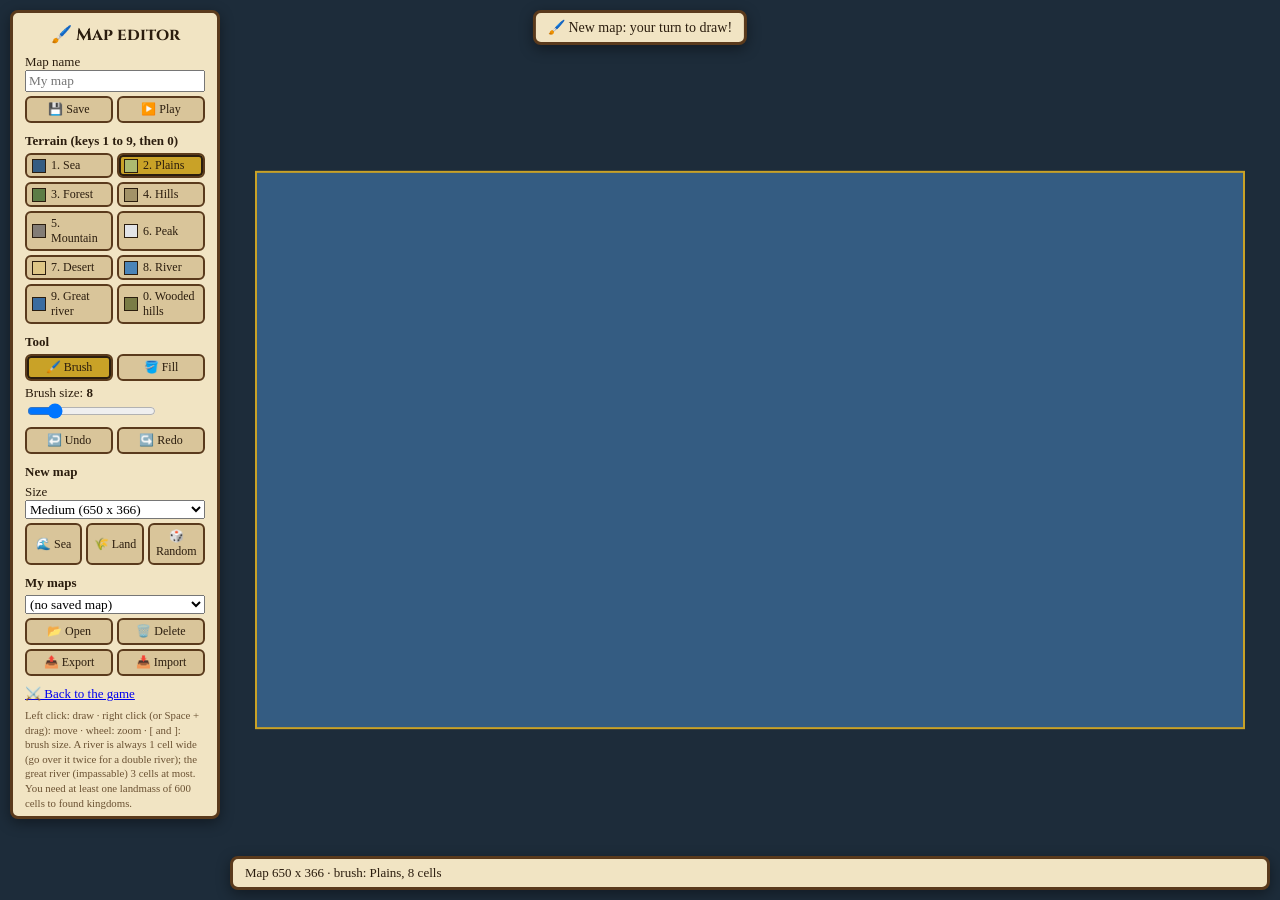
<file: editeur.html>
<!DOCTYPE html>
<html lang="fr">
<head>
  <meta charset="UTF-8">
  <meta name="viewport" content="width=device-width, initial-scale=1, maximum-scale=1">
  <title>Éditeur de cartes</title>
  <link rel="preconnect" href="https://fonts.googleapis.com">
  <link href="https://fonts.googleapis.com/css2?family=Cinzel:wght@600;700&display=swap" rel="stylesheet">
  <link rel="stylesheet" href="style.css">
  <style>
    /* Mise en page de l'éditeur (le reste du style vient de style.css) */
    #ed { position: fixed; inset: 0; width: 100%; height: 100%; touch-action: none; cursor: crosshair; }
    #tools { top: 10px; left: 10px; width: 210px; max-height: calc(100% - 20px); overflow-y: auto; font-size: 13px; }
    #tools h2 { font-family: Cinzel, Georgia, serif; font-size: 17px; margin: 4px 0 8px; text-align: center; }
    #tools h3 { font-size: 13px; margin: 10px 0 4px; }
    #tools label { display: block; margin: 4px 0; }
    #tools input[type=text], #tools select { width: 100%; font-family: inherit; }
    #palette { display: grid; grid-template-columns: 1fr 1fr; gap: 4px; }
    #palette button { display: flex; align-items: center; gap: 5px; font-size: 12px; padding: 3px 5px; text-align: left; }
    #palette button.active, .toolBtn.active { background: var(--gold); box-shadow: 0 0 0 2px var(--ink) inset; }
    #palette i { display: inline-block; width: 14px; height: 14px; border: 1px solid var(--ink); flex: none; }
    .row { display: flex; gap: 4px; flex-wrap: wrap; }
    .row button { flex: 1; font-size: 12px; padding: 4px 5px; }
    #status { bottom: 10px; left: 230px; right: 10px; font-size: 13px; }
    #msg { top: 10px; left: 50%; transform: translateX(-50%); font-size: 14px; max-width: 60%; }
    #msg.bad { color: var(--danger); }
    #msg.good { color: var(--good); }
    small.help { display: block; color: #6b5233; margin-top: 6px; line-height: 1.35; }
  </style>
</head>
<body>
  <canvas id="ed"></canvas>

  <div id="tools" class="panel">
    <h2 data-en="🖌️ Map editor">🖌️ Éditeur de cartes</h2>
    <label><span data-en="Map name">Nom de la carte</span> <input id="name" type="text" maxlength="30" placeholder="Ma carte" data-en-placeholder="My map"></label>
    <div class="row">
      <button id="saveBtn" title="Enregistrer : la carte apparaît dans la liste des cartes du jeu" data-en-title="Save: the map appears in the game's list of maps" data-en="💾 Save">💾 Enregistrer</button>
      <button id="playBtn" title="Enregistrer, puis jouer sur cette carte" data-en-title="Save, then play on this map" data-en="▶️ Play">▶️ Jouer</button>
    </div>

    <h3 data-en="Terrain (keys 1 to 9, then 0)">Terrain (touches 1 à 9, puis 0)</h3>
    <div id="palette"></div>

    <h3 data-en="Tool">Outil</h3>
    <div class="row">
      <button class="toolBtn" data-tool="paint" title="Pinceau (B)" data-en-title="Brush (B)" data-en="🖌️ Brush">🖌️ Pinceau</button>
      <button class="toolBtn" data-tool="fill" title="Remplir une zone du même terrain (F)" data-en-title="Fill an area of the same terrain (F)" data-en="🪣 Fill">🪣 Remplir</button>
    </div>
    <label><span data-en="Brush size:">Taille du pinceau :</span> <b id="sizeVal"></b>
      <input id="size" type="range" min="1" max="40" value="8">
    </label>
    <div class="row">
      <button id="undoBtn" title="Annuler (Ctrl + Z)" data-en-title="Undo (Ctrl + Z)" data-en="↩️ Undo">↩️ Annuler</button>
      <button id="redoBtn" title="Refaire (Ctrl + Y)" data-en-title="Redo (Ctrl + Y)" data-en="↪️ Redo">↪️ Refaire</button>
    </div>

    <h3 data-en="New map">Nouvelle carte</h3>
    <label><span data-en="Size">Taille</span>
      <select id="newSize">
        <option value="petit" data-en="Small (300 x 169)">Petite (300 x 169)</option>
        <option value="moyen" selected data-en="Medium (650 x 366)">Moyenne (650 x 366)</option>
        <option value="grand" data-en="Large (1000 x 562)">Grande (1000 x 562)</option>
      </select>
    </label>
    <div class="row">
      <button data-new="sea" title="Une carte toute en mer : dessine tes continents" data-en-title="A map that is all sea: draw your continents" data-en="🌊 Sea">🌊 Mer</button>
      <button data-new="land" title="Une carte toute en plaine (entourée de mer)" data-en-title="A map that is all plains (surrounded by sea)" data-en="🌾 Land">🌾 Terre</button>
      <button data-new="random" title="Une carte aléatoire, à retoucher" data-en-title="A random map, to touch up" data-en="🎲 Random">🎲 Hasard</button>
    </div>

    <h3 data-en="My maps">Mes cartes</h3>
    <select id="saved"></select>
    <div class="row" style="margin-top:4px">
      <button id="openBtn" data-en="📂 Open">📂 Ouvrir</button>
      <button id="deleteBtn" data-en="🗑️ Delete">🗑️ Supprimer</button>
    </div>
    <div class="row" style="margin-top:4px">
      <button id="exportBtn" title="Télécharger la carte dans un fichier (pour la garder ou la partager)" data-en-title="Download the map as a file (to keep or share it)" data-en="📤 Export">📤 Exporter</button>
      <button id="importBtn" title="Ouvrir un fichier de carte exporté" data-en-title="Open an exported map file" data-en="📥 Import">📥 Importer</button>
    </div>
    <input id="importFile" type="file" accept=".json,application/json" class="hidden">
    <p style="margin:10px 0 0"><a href="index.html" data-en="⚔️ Back to the game">⚔️ Retour au jeu</a></p>
    <small class="help" data-en="Left click: draw · right click (or Space + drag): move · wheel: zoom ·
      [ and ]: brush size. A river is always 1 cell wide (go over it twice for a double river);
      the great river (impassable) 3 cells at most. You need at least one landmass of 600 cells to found kingdoms.">Clic gauche : dessiner · clic droit (ou Espace + glisser) : déplacer · molette : zoom ·
      [ et ] : taille du pinceau. Un fleuve fait toujours 1 case de large (passe deux fois pour un fleuve double) ;
      le grand fleuve (infranchissable) 3 cases au plus. Il faut au moins une terre de 600 cases pour fonder des royaumes.</small>
  </div>

  <div id="msg" class="panel hidden"></div>
  <div id="status" class="panel"></div>

  <script src="js/lang.js"></script>
  <script src="js/config.js"></script>
  <script src="js/dmath.js"></script>
  <script src="js/map.js"></script>
  <script src="js/custommaps.js"></script>
  <script src="js/editor.js"></script>
</body>
</html>
</file>
<file: style.css>
:root {
  --parchment: #f1e4c3;
  --parchment-dark: #d9c59a;
  --ink: #2b1d0e;
  --wood: #5a3a1c;
  --gold: #c9a227;
  --danger: #a3261f;
  --good: #2f6b2a;
}

* { box-sizing: border-box; }

/* Les barres de défilement (menu, règles, listes) aux couleurs du jeu : une poignée de bois sombre cerclée d'or, dans
   une gouttière de parchemin. Chrome, Edge et Safari lisent ::-webkit-scrollbar ; Firefox, scrollbar-color. */
::-webkit-scrollbar { width: 12px; height: 12px; }
::-webkit-scrollbar-track {
  background: var(--parchment-dark);
  border-radius: 6px;
  box-shadow: inset 0 0 3px rgba(43, 29, 14, 0.45);
}
::-webkit-scrollbar-thumb {
  background: linear-gradient(90deg, #7a5230, var(--wood) 45%, #3e2611);
  border: 2px solid var(--gold);
  border-radius: 6px;
}
::-webkit-scrollbar-thumb:hover { background: linear-gradient(90deg, #8d6038, #6a4522 45%, #4a2e15); }
::-webkit-scrollbar-thumb:active { border-color: #e3bf4a; }
::-webkit-scrollbar-corner { background: transparent; }
::-webkit-scrollbar-button { display: none; }
@supports not selector(::-webkit-scrollbar) {
  * { scrollbar-width: thin; scrollbar-color: var(--wood) var(--parchment-dark); }
}

html, body {
  margin: 0;
  height: 100%;
  overflow: hidden;
  background: #345c82;
  font-family: Georgia, 'Times New Roman', serif;
  color: var(--ink);
  user-select: none;
  -webkit-user-select: none;
}

#map {
  position: fixed;
  inset: 0;
  width: 100%;
  height: 100%;
  touch-action: none;
}

.hidden { display: none !important; }
.factionInfo { font-size: 13px; text-align: left; margin: 2px 0 6px; opacity: 0.85; }

.panel {
  position: fixed;
  background: var(--parchment);
  border: 3px solid var(--wood);
  border-radius: 8px;
  box-shadow: 0 4px 14px rgba(0, 0, 0, 0.4);
  padding: 6px 12px;
  font-size: 14px;
}

#topbar {
  top: 8px;
  /* (centrée dans la place laissée à gauche du classement : 280 px de large + ses marges) */
  left: calc((100% - 296px) / 2);
  transform: translateX(-50%);
  width: max-content; /* (sans ça, la barre se replie sur 2 lignes dès qu'elle dépasse la moitié de l'écran) */
  display: flex;
  gap: 16px;
  align-items: center;
  white-space: nowrap;
}

#side {
  top: 8px;
  right: 8px;
  width: 280px;
}
#side h3 {
  margin: 0 0 4px;
  font-family: Cinzel, Georgia, serif;
  text-align: center;
}
/* (la flèche du titre « Royaumes » : un clic cache ou montre le classement ; un petit triangle dessiné, vers le haut quand
   le classement est ouvert, vers le bas quand il est caché) */
#side h3 { position: relative; cursor: pointer; user-select: none; }
#lbFold { position: absolute; right: 0; top: 50%; transform: translateY(-50%); width: 24px; height: 22px; padding: 0;
  display: flex; align-items: center; justify-content: center; background: transparent; border: none; box-shadow: none; cursor: pointer; }
#lbFold::after { content: ''; width: 0; height: 0; border-left: 6px solid transparent; border-right: 6px solid transparent;
  border-bottom: 8px solid var(--wood); transition: transform 0.15s; }
#side.folded #lbFold::after { transform: rotate(180deg); }
#side h3:hover #lbFold::after { border-bottom-color: var(--ink); }
#side.folded { width: auto; min-width: 150px; }
#side.folded h3 { margin: 0; padding-right: 26px; }
#side.folded #lb { display: none; }
#lb {
  margin: 0;
  padding-left: 22px;
}
#lb li { margin: 2px 0; white-space: nowrap; }
/* (une ligne du classement : une rangée souple qui tient toujours dans le cadre, même dans un pacte : le nom se raccourcit
   (« … ») pour laisser la place à la part des terres et au bouton d'alliance) */
#lb .lbRow { display: inline-flex; align-items: center; width: 100%; max-width: 100%; vertical-align: middle; }
#lb .lbRow .nm { flex: 1 1 auto; width: auto; min-width: 0; }
#lb .lbRow .lbb, #lb .lbRow .allies, #lb .lbRow .faithB, #lb .lbRow .pct, #lb .lbRow button { flex: none; }
#lb li.pactGroup .lbRow .allies { width: 12px; } /* (dans un pacte, ses carrés d'alliés sont cachés : juste la place de l'écart de Croyance) */
#lb .lbRow .pct { width: 38px; }
#lb .nm .icotext { white-space: nowrap; } /* (une icône devant le nom, comme le pacte : sur la même ligne) */
/* (✝️ un ennemi en croisade : sa bible clignote en doré) */
#lb .faithB.crusade { color: #b8860b; }
#lb .faithB.crusade.on { color: #f0c94a; filter: drop-shadow(0 0 3px #f0c94a); }
#lb li.me { font-weight: bold; }
#lb li.ally .nm { color: var(--good); font-weight: bold; }
/* Royaume qui nous attaque : son nom clignote en rouge (la classe « on » est ajoutée une fois sur deux) */
#lb li.attacker { cursor: pointer; }
#lb li.attacker .nm { color: var(--danger); font-weight: bold; }
#lb li.attacker.on .nm { color: #fff; background: var(--danger); border-radius: 3px; }
#lb .allies { display: inline-block; width: 30px; }
#lb .allies i {
  display: inline-block;
  width: 7px;
  height: 7px;
  margin-right: 2px;
  border: 1px solid var(--ink);
}

#lb .pct { display: inline-block; width: 42px; text-align: right; }
#lb .faithB { position: relative; display: inline-block; width: 16px; text-align: center; }
/* (l'écart de Croyance, en petit et en haut, juste à gauche de la bible : sur la place des carrés d'alliés, presque
   toujours vide, pour ne pas élargir la ligne) */
#lb .faithB sup { position: absolute; right: 100%; top: -4px; font-size: 10px; font-weight: bold; white-space: nowrap; }
#lb .faithB.good { color: #2f8a2a; }
#lb .faithB.bad { color: #b8322a; }
/* Un pacte : ses membres regroupés dans un cadre, avec la part des terres du pacte entier */
#lb li.pactGroup {
  border: 2px solid var(--wood);
  border-radius: 6px;
  padding: 1px 4px 2px;
  margin: 4px 0 4px -4px;
  background: rgba(120, 90, 40, 0.08);
}
#lb li.pactGroup.mine { border-color: var(--good); }
#lb .pactHead { display: flex; justify-content: space-between; font-size: 12px; font-weight: bold; font-style: italic; }
#lb .pactHead .pct { margin-right: 2px; }
#lb .pactHead span:first-child { overflow: hidden; text-overflow: ellipsis; white-space: nowrap; min-width: 0; }
#lb li.pactGroup ul { list-style: none; margin: 0; padding: 0; }
#lb li.pactGroup .allies { visibility: hidden; } /* (les alliés sont déjà dans le cadre) */
#lb button { padding: 0 4px; margin-left: 4px; font-size: 13px; line-height: 18px; }
#lb li > * { vertical-align: middle; }
.lbb { height: 26px; vertical-align: middle; margin-right: 4px; }
.msg .bn, .attack .bn { height: 26px; vertical-align: middle; margin-right: 4px; }
#kBanner { height: 31px; vertical-align: middle; }
#kName { text-shadow: 0 0 2px #000, 0 0 1px #000; } /* lisible même avec une bannière claire */
.pickTitle { text-align: left; margin: 10px 0 4px; }
#bannerBtn { display: flex; align-items: center; gap: 10px; margin: 4px auto; padding: 4px 12px; background: var(--parchment-dark); }
#bannerBtn img { height: 148px; display: block; }
#bannerPick { display: flex; flex-wrap: wrap; gap: 6px; justify-content: center; margin: 6px 0 4px;
  max-height: 380px; overflow-y: auto; border: 2px solid var(--wood); border-radius: 6px; padding: 6px; }
#bannerPick.hidden { display: none; }
#bannerPick button { padding: 2px 2px 4px; background: transparent; border: 2px solid transparent;
  display: flex; flex-direction: column; align-items: center; gap: 3px; }
#bannerPick .bname { max-width: 150px; font-size: 13px; line-height: 1.15; text-align: center; color: var(--ink); }
#bannerPick .bdone { color: #2f8a2a; font-weight: bold; } /* (✔ vert : campagne ou défis déjà réussis en solo) */
#bannerPick .bkind { font-style: normal; font-size: 0.85em; opacity: 0.75; } /* (📜 « (Campagne) » ou « (Défis) », à côté du nom) */
#bannerPick button:hover { background: var(--parchment-dark); }
#bannerPick button.active { border-color: var(--wood); background: var(--gold); }
#bannerPick img { height: 148px; display: block; }
/* la liste des cartes : la vraie liste reste là (cachée), un bouton et un panneau la montrent avec des icônes */
.ghost { position: absolute; width: 1px; height: 1px; opacity: 0; pointer-events: none; }
#mapBtn { display: flex; align-items: center; gap: 6px; font-size: 15px; background: #fffaf0; padding: 4px 10px; }
#mapBtn .ico { width: 1.4em; height: 1.4em; }
#mapBtn:disabled { opacity: 0.55; cursor: default; } /* (🌐 salon : seul l'hôte choisit la carte) */
#mapPick { margin: -4px 0 8px; border: 2px solid var(--wood); border-radius: 6px; padding: 6px 8px; text-align: left;
  background: #fffaf0; max-height: 520px; overflow-y: auto; }
#mapPick.hidden { display: none; }
#mapPick .grp { display: flex; align-items: center; gap: 6px; margin: 6px 0 2px; font-family: Cinzel, Georgia, serif;
  font-weight: bold; color: var(--wood); }
/* (chaque sorte de carte : une section qui se déplie, avec une petite flèche et le nombre de cartes) */
#mapPick details.grpBox { border-bottom: 1px solid rgba(90, 60, 30, 0.25); }
#mapPick details.grpBox > summary { list-style: none; cursor: pointer; padding: 4px 2px; margin: 0; border-radius: 4px; }
#mapPick details.grpBox > summary::-webkit-details-marker { display: none; }
#mapPick details.grpBox > summary:hover { background: var(--parchment-dark); }
#mapPick details.grpBox > summary::after { content: ''; margin-left: auto; width: 0; height: 0; border-left: 5px solid transparent;
  border-right: 5px solid transparent; border-top: 7px solid var(--wood); transition: transform 0.15s; }
#mapPick details.grpBox[open] > summary::after { transform: rotate(180deg); }
#mapPick .grp .cnt { font-family: Georgia, serif; font-size: 12px; font-weight: normal; color: var(--ink); opacity: 0.7; }
#mapPick details.grpBox .opts { padding-bottom: 8px; }
#mapPick .grp .ico { width: 1.5em; height: 1.5em; }
#mapPick .opts { display: flex; flex-direction: column; align-items: stretch; gap: 3px; padding-left: 28px; }
/* (🌿 les cartes arène : deux colonnes côte à côte, les classiques et les cartes de gloire) */
#mapPick .opts.cols2 { flex-direction: row; align-items: flex-start; gap: 10px; }
#mapPick .opts.cols2 .col { flex: 1; min-width: 0; display: flex; flex-direction: column; gap: 3px; }
#mapPick .opts.cols2 .colTitle { font-weight: bold; font-size: 0.85em; opacity: 0.75; padding: 0 2px 2px; }
@media (max-width: 520px) { #mapPick .opts.cols2 { flex-direction: column; align-items: stretch; } } /* (téléphone : les deux colonnes l'une sous l'autre) */
#mapPick .opts button { background: var(--parchment-dark); display: flex; justify-content: space-between; gap: 12px;
  text-align: left; width: 100%; max-width: 340px; }
#mapPick .opts button .meta { opacity: 0.7; font-size: 0.9em; white-space: nowrap; }
#mapPick .opts button.active { background: var(--gold); box-shadow: 0 0 0 2px var(--ink) inset; }
/* 🗺️ l'aperçu de la carte, en haut du choix des cartes (il reste en haut quand on fait défiler la liste) */
#mapPick .mapPreview { position: sticky; top: -6px; z-index: 1; display: flex; gap: 10px; align-items: center;
  background: #fffaf0; padding: 4px 0 6px; border-bottom: 1px solid var(--wood); margin-bottom: 4px; }
#mapPick .mapPreview .pv { flex: none; width: 300px; height: 190px; display: flex; align-items: center; justify-content: center;
  background: #2f4c66; border: 2px solid var(--wood); border-radius: 4px; overflow: hidden; }
#mapPick .mapPreview .pv img, #mapPick .mapPreview .pv canvas { max-width: 100%; max-height: 100%; display: block; }
#mapPick .mapPreview .pvText { display: flex; flex-direction: column; gap: 4px; font-size: 13px; line-height: 1.3; }
#mapPick .mapPreview .pvName { font-family: Cinzel, Georgia, serif; color: var(--wood); }
@media (max-width: 560px) {
  #mapPick .mapPreview { flex-direction: column; align-items: stretch; }
  #mapPick .mapPreview .pv { width: 100%; }
}
.nm {
  display: inline-block;
  width: 105px;
  overflow: hidden;
  text-overflow: ellipsis;
  white-space: nowrap;
}
#bottomwrap {
  position: fixed;
  bottom: 8px;
  left: 50%;
  transform: translateX(-50%);
  display: flex;
  flex-direction: column;
  align-items: center;
  gap: 6px;
}
#bottomwrap .panel { position: static; }
/* (le cadre du bas et la rangée des assauts sont invisibles : leurs coins vides laissent passer les clics jusqu'à la carte ;
   seules leurs barres les arrêtent) */
#bottomwrap { pointer-events: none; }
#bottomwrap > * { pointer-events: auto; }
#bottomwrap > #attacks { pointer-events: none; }
#attacks > * { pointer-events: auto; }

/* 🎵 La musique d'ambiance, en bas à droite : le bouton (couper / remettre) et la petite barre de volume */
#musicBox { bottom: 8px; right: 8px; z-index: 50; display: flex; align-items: center; gap: 6px; padding: 4px 8px; }
#musicBox button { padding: 2px 6px; }
#musicVol { width: 80px; accent-color: #7a4a1a; cursor: pointer; }

/* Jauge des soldats */
#troopGauge {
  width: min(420px, calc(100vw - 32px));
  padding: 4px 10px 6px;
  text-align: center;
  font-size: 13px;
}
#troopRate { margin-bottom: 3px; }
#troopGauge .gauge {
  position: relative;
  height: 20px;
  background: #d8c8a2;
  border: 2px solid var(--wood);
  border-radius: 10px;
  overflow: hidden;
}
#troopFill {
  height: 100%;
  width: 0;
  transition: width 0.2s linear, background 0.3s;
}
#troopText {
  position: absolute;
  inset: 0;
  line-height: 16px;
  font-weight: bold;
  color: #fff;
  text-shadow: 0 0 3px #000, 0 0 2px #000;
}

#attacks {
  display: flex;
  flex-wrap: wrap;
  justify-content: center;
  gap: 6px;
}
.attack {
  display: flex;
  align-items: center;
  gap: 10px;
  padding: 4px 6px 4px 10px;
}
.attack button { padding: 2px 8px; font-size: 13px; }
.attack button:hover { background: #e9b5a8; }
.attack button.armed { background: var(--gold); font-weight: bold; } /* (⚔️ « Défendre » visé d'un 1er clic : un 2e clic envoie) */
.attack.incoming { border-color: var(--danger); color: var(--danger); padding-right: 10px; }
/* petite croix dans le coin d'une barre : retraite */
#bottomwrap .attack.panel, .attack { position: relative; padding-right: 22px; }
.attack button.x {
  position: absolute; top: -8px; right: -8px;
  width: 20px; height: 20px; padding: 0; border-radius: 50%;
  font-size: 15px; line-height: 16px; font-weight: bold;
  color: #fff; background: var(--danger); border: 2px solid var(--wood);
}
.attack button.x:hover { background: #a3261f; }
.attack .goto { cursor: pointer; }

#bottombar {
  display: flex;
  gap: 16px;
  align-items: center;
}
.slider { display: flex; align-items: center; gap: 8px; white-space: nowrap; }
.slider input { width: 130px; accent-color: var(--wood); }
#ratioVal { min-width: 90px; }

#builds { display: flex; gap: 6px; }
button {
  font-family: inherit;
  cursor: pointer;
  background: var(--parchment-dark);
  border: 2px solid var(--wood);
  border-radius: 6px;
  color: var(--ink);
  padding: 4px 8px;
}
button:hover { background: #e8d6a8; }
.build {
  position: relative;
  display: flex;
  flex-direction: column;
  align-items: center;
  min-width: 70px;
  font-size: 12px;
}
.build .key {
  position: absolute;
  top: 2px;
  left: 4px;
  font-size: 10px;
  font-weight: bold;
  color: var(--wood);
}
.build .icon { font-size: 20px; }
/* petit compteur en haut à droite (châteaux construits / maximum) */
.build .count {
  position: absolute;
  top: 2px;
  right: 4px;
  font-size: 10px;
  font-weight: bold;
  color: var(--wood);
}
.build .count.full { color: var(--danger); }
.build.active { background: var(--gold); box-shadow: 0 0 0 2px var(--ink) inset; }
.build.poor .cost { color: var(--danger); }
/* bouton « Croisade » (avec une cathédrale) : un peu doré pour le distinguer des constructions */
.build.crusade { border-color: var(--gold); }
.build.crusade:disabled { opacity: 0.7; cursor: default; }
/* anneau d'attente d'un pouvoir (croisade, recrutement, viking) : une ligne dorée qui fait le tour du bouton
   et se raccourcit (dans le sens des aiguilles d'une montre) jusqu'à ce qu'il soit de nouveau prêt.
   --cd = angle qui reste (0 à 360deg), réglé par UI.cooldownRing */
.build.cooling::after {
  content: '';
  position: absolute;
  inset: -4px;
  border-radius: 8px;
  padding: 3px;
  background: conic-gradient(#f0c94a var(--cd, 0deg), rgba(0, 0, 0, 0.25) 0);
  -webkit-mask: linear-gradient(#000 0 0) content-box, linear-gradient(#000 0 0);
  -webkit-mask-composite: xor;
  mask: linear-gradient(#000 0 0) content-box exclude, linear-gradient(#000 0 0);
  pointer-events: none;
}
.build.cooling:disabled { opacity: 0.85; }

#hint {
  bottom: 8px;
  left: 8px;
  max-width: 340px;
  font-size: 13px;
  pointer-events: none;
}
#hint:empty { display: none; }

/* 👑 Les objectifs d'un scénario, en haut à gauche (voir UI.refreshObjectives) : un objectif rempli est barré, grisé,
   avec un ✔ ; un clic sur le cadre le replie (il ne garde que son titre) */
#objectives { top: 60px; left: 8px; width: 330px; font-size: 12px; padding: 6px 10px; cursor: pointer; }
#objectives .t { display: flex; justify-content: space-between; gap: 8px; font-family: Cinzel, Georgia, serif; font-weight: bold; }
#objectives ul { list-style: none; margin: 4px 0 0; padding: 0; }
#objectives li { position: relative; margin: 3px 0; padding-left: 16px; }
#objectives li.go:hover { text-decoration: underline dotted; color: #ffe08a; } /* (🎯 un objectif qui a un lieu : clic → la carte y va) */
#objectives li::before { content: '•'; position: absolute; left: 4px; }
#objectives li.done { text-decoration: line-through; opacity: 0.55; }
/* (la coche, la croix et l'étoile : de petits dessins, jamais d'emoji) */
#objectives li.done::before { content: url("data:image/svg+xml,%3Csvg xmlns='http://www.w3.org/2000/svg' width='11' height='11' viewBox='0 0 24 24'%3E%3Cpath d='M4 12.8l5 5L20.5 6' fill='none' stroke='%232f6b2a' stroke-width='3.4' stroke-linecap='round' stroke-linejoin='round'/%3E%3C/svg%3E"); left: 0; top: 1px; }
/* (🛡️ un objectif de la victoire tenu : un petit bouclier vert, pas barré : il peut encore se perdre) */
#objectives li.held { color: #1f5a1a; }
#objectives li.held::before { content: url("data:image/svg+xml,%3Csvg xmlns='http://www.w3.org/2000/svg' width='12' height='12' viewBox='0 0 24 24'%3E%3Cpath d='M12 2.5l8 3v6c0 5-3.4 8.6-8 10c-4.6-1.4-8-5-8-10v-6z' fill='%233f8a33' stroke='%231c3a14' stroke-width='2' stroke-linejoin='round'/%3E%3Cpath d='M8 12.2l2.8 2.8L16.4 9' fill='none' stroke='%23eaf6d8' stroke-width='2.4' stroke-linecap='round' stroke-linejoin='round'/%3E%3C/svg%3E"); left: 0; top: 1px; }
#objectives li .heldT { font-style: italic; opacity: 0.75; }
#objectives li.gone { text-decoration: line-through; color: var(--danger); opacity: 0.75; } /* (perdu pour de bon) */
#objectives li.gone::before { content: url("data:image/svg+xml,%3Csvg xmlns='http://www.w3.org/2000/svg' width='11' height='11' viewBox='0 0 24 24'%3E%3Cpath d='M5.5 5.5l13 13M18.5 5.5l-13 13' fill='none' stroke='%23a3261f' stroke-width='3.4' stroke-linecap='round'/%3E%3C/svg%3E"); left: 0; top: 1px; }
#objectives .defisT { margin-top: 6px; padding-top: 4px; border-top: 1px solid rgba(255, 215, 120, 0.3); font-size: 11px; } /* (⭐ les défis, sous les objectifs) */
#objectives ul.defis li::before { content: url("data:image/svg+xml,%3Csvg xmlns='http://www.w3.org/2000/svg' width='11' height='11' viewBox='0 0 24 24'%3E%3Cpath d='M12 2.6L14.4 9.3 21.5 9.5 15.9 13.9 17.9 20.7 12 16.7 6.1 20.7 8.1 13.9 2.5 9.5 9.6 9.3z' fill='%23efc23e' stroke='%236b4a12' stroke-width='1.4' stroke-linejoin='round'/%3E%3C/svg%3E"); left: 0; top: 1px; }
#objectives ul.defis li.done::before { content: url("data:image/svg+xml,%3Csvg xmlns='http://www.w3.org/2000/svg' width='11' height='11' viewBox='0 0 24 24'%3E%3Cpath d='M4 12.8l5 5L20.5 6' fill='none' stroke='%232f6b2a' stroke-width='3.4' stroke-linecap='round' stroke-linejoin='round'/%3E%3C/svg%3E"); }
#objectives ul.defis li.gone::before { content: url("data:image/svg+xml,%3Csvg xmlns='http://www.w3.org/2000/svg' width='11' height='11' viewBox='0 0 24 24'%3E%3Cpath d='M5.5 5.5l13 13M18.5 5.5l-13 13' fill='none' stroke='%23a3261f' stroke-width='3.4' stroke-linecap='round'/%3E%3C/svg%3E"); }
/* fenêtre étroite : sous la barre du bas, au centre (voir UI.placeHint) */
#hint.under { max-width: min(760px, calc(100vw - 16px)); text-align: center; padding: 3px 10px; }

#log {
  position: fixed;
  top: 60px;
  left: 8px;
  width: 340px;
  max-height: calc(100vh - 140px);
  overflow: hidden;
  pointer-events: none;
}
.msg {
  background: rgba(241, 228, 195, 0.95);
  border-left: 5px solid var(--wood);
  border-radius: 4px;
  padding: 6px 10px;
  margin-bottom: 6px;
  font-size: 13px;
  box-shadow: 0 2px 6px rgba(0, 0, 0, 0.3);
  transition: opacity 1s;
}
.msg.warn { border-left-color: var(--danger); }
.msg.good { border-left-color: var(--good); }
.msg.fade { opacity: 0; }
.msg.request {
  pointer-events: auto;
  border-left-color: var(--gold);
  font-size: 14px;
}
.msg.request .choices { display: flex; flex-wrap: wrap; gap: 6px; margin-top: 6px; }
.msg.request button:first-child { background: #b9d7a4; }
.msg.request button:last-child { background: #e9b5a8; }
.msg.betray { border-left-color: var(--danger); }
.msg.betray button:first-child { background: #e9b5a8; }
.msg.betray button:last-child { background: var(--parchment-dark); }
/* 🌿 La jauge de gloire, en haut au milieu (sous la barre du haut : voir UI.refreshGlory) */
#gloryBar { left: 50%; transform: translateX(-50%); width: min(360px, 46vw); padding: 3px 8px 5px; text-align: center; font-size: 12px; z-index: 6; }
#gloryTitle { font-weight: bold; margin-bottom: 2px; white-space: nowrap; overflow: hidden; text-overflow: ellipsis; }
#gloryGauge { display: flex; height: 14px; background: #d8c8a2; border: 2px solid var(--wood); border-radius: 8px; overflow: hidden; }
#gloryGauge i { display: block; height: 100%; border-right: 1px solid rgba(40, 25, 10, 0.55); transition: width 0.4s linear; }
#gloryGauge i.me { box-shadow: inset 0 0 0 2px #ffe08a; }
#gloryTip { position: fixed; z-index: 30; padding: 4px 9px; font-size: 12px; white-space: nowrap; pointer-events: none; }
#gloryTip img.bn { height: 16px; vertical-align: -3px; }
#gloryTip .sub { opacity: 0.85; }
/* (🤝 un pacte : ses royaumes côte à côte, dans un cadre doré) */
#gloryGauge b.pact { display: flex; height: 100%; box-sizing: border-box; border: 2px solid #f0c040; border-radius: 4px; overflow: hidden; flex: none; transition: width 0.4s linear; }
#gloryGauge b.pact i { box-shadow: none; }
/* (une barre noire bien visible entre deux royaumes, ou deux pactes, pour voir la limite de chacun) */
#gloryGauge i { box-sizing: border-box; }
#gloryGauge > i, #gloryGauge > b.pact { border-right: 2px solid #120a04; }
#gloryGauge > i:last-child { border-right-width: 0; }
#gloryGauge > b.pact:last-child { border-right: 2px solid #f0c040; }
#gloryGauge b.pact i { border-right: 1px solid rgba(18, 10, 4, 0.8); }
#gloryGauge b.pact i:last-child { border-right: 0; }
#gloryGauge b.pact i.me { box-shadow: inset 0 -3px 0 #ffe08a; }
.msg.upgrade img { display: block; width: 120px; margin: 4px auto; }
/* avantages d'un bâtiment : un par ligne, avec un tiret */
.perks { list-style: none; margin: 4px 0 0; padding: 0; font-weight: bold; }
.perks li::before { content: '– '; }
.msg.upgrade .need { margin-top: 4px; color: var(--danger); font-size: 13px; }
.msg.request.upgrade button[data-del] { background: #e9b5a8; }
.msg.request.upgrade button[data-no] { background: var(--parchment-dark); }

.overlay {
  position: fixed;
  inset: 0;
  background: rgba(20, 12, 4, 0.55);
  display: flex;
  align-items: center;
  justify-content: center;
  padding: 16px;
}
.card {
  background: var(--parchment);
  border: 4px double var(--wood);
  border-radius: 10px;
  padding: 24px 28px;
  max-width: 640px;
  width: 100%;
  max-height: calc(100vh - 32px);
  overflow-y: auto;
  text-align: center;
  box-shadow: 0 10px 40px rgba(0, 0, 0, 0.6);
}
.card h1 {
  font-family: Cinzel, Georgia, serif;
  margin: 0 0 6px;
  font-size: 28px;
}
.card .sub { margin-top: 0; font-style: italic; }
.card label {
  display: flex;
  justify-content: space-between;
  align-items: center;
  margin: 10px 0;
  gap: 12px;
  text-align: left;
}
.card input, .card select {
  font-family: inherit;
  font-size: 15px;
  padding: 4px 6px;
  border: 2px solid var(--wood);
  border-radius: 4px;
  background: #fffaf0;
}
.card select { max-width: 62%; }
/* (tous les choix du menu ont la même largeur, celle du nom du royaume ; un nom de carte trop long finit par « … ») */
/* (le menu de départ : un tiers plus large que les autres cartes, pour l'aérer ; sur un petit écran, il se resserre
   tout seul : width 100 % et des marges plus fines, voir la fin du fichier) */
#menu > .card { max-width: 860px; padding: 26px 44px; }
#menu > .card > label { margin: 12px 0; }
.card > label > input, .card > label > select:not(.ghost), .card > label > #mapBtn { width: 220px; max-width: 58%; flex: none; }
#menu > .card > label > input, #menu > .card > label > select:not(.ghost), #menu > .card > label > #mapBtn { width: 280px; }
.card > label > #mapBtn { justify-content: space-between; }
#mapBtn > span:first-of-type { flex: 1; min-width: 0; overflow: hidden; text-overflow: ellipsis; white-space: nowrap; text-align: left; }
/* 🌐 Jouer en ligne (sous « Commencer la conquête ») : la partie publique, les salons privés */
.netBox { margin: 14px 0 4px; padding: 8px 10px; border: 2px dashed var(--parchment-dark); border-radius: 8px; }
.netTitle { font-family: Cinzel, Georgia, serif; font-weight: bold; margin-bottom: 6px; }
.netBtns { display: flex; flex-wrap: wrap; gap: 6px; justify-content: center; align-items: center; }
.netBtns button, #netRoom button { font-family: inherit; font-size: 14px; padding: 5px 10px; cursor: pointer;
  border: 2px solid var(--wood); border-radius: 5px; background: #fffaf0; color: var(--ink); }
.netBtns button:hover, #netRoom button:hover { background: var(--parchment-dark); }
.netJoin { display: inline-flex; gap: 4px; }
.card .netJoin input { width: 82px; text-transform: uppercase; text-align: center; letter-spacing: 2px; }
#netRoom { text-align: left; }
#netRoom small { display: block; opacity: 0.8; margin: 4px 0; }
#netRoom .choices { display: flex; gap: 6px; justify-content: center; margin-top: 6px; }
#netRoom #netGo { background: var(--good); color: #fff; font-weight: bold; }
.netCode { font-size: 18px; letter-spacing: 3px; }
.netPlayers { list-style: none; margin: 6px 0; padding: 0; display: flex; flex-wrap: wrap; gap: 4px 12px; }
.netPlayers li { display: flex; align-items: center; gap: 4px; }
.netPlayers img { width: 20px; height: 20px; object-fit: contain; }
#netStatus { font-size: 13px; margin-top: 4px; min-height: 0; }
#netStatus.warn { color: var(--danger); }
/* lien vers l'éditeur de cartes, sous le choix de la carte */
/* le bouton de l'éditeur de cartes : en bas à droite du menu, à la hauteur du titre des règles (en face) */
/* (sur la ligne du titre des règles, même quand elles sont dépliées) */
.menuFoot { position: relative; }
#editorBtn { position: absolute; right: 0; top: 7px; padding: 4px 12px; font-size: 14px; z-index: 1; }
.big {
  font-family: Cinzel, Georgia, serif;
  font-size: 18px;
  font-weight: 700;
  padding: 10px 20px;
  margin-top: 10px;
  background: var(--gold);
}
.rules {
  text-align: left;
  font-size: 13px;
  margin: 6px 0 0;
}
/* Règles repliées : on clique sur le titre pour les dérouler */
.rulesBox { margin-top: 14px; text-align: left; border-top: 1px solid var(--parchment-dark); padding-top: 8px; }
.rulesBox > summary { padding-right: 190px; }
.rulesBox > summary { cursor: pointer; font-weight: bold; font-family: Cinzel, Georgia, serif; }
.rulesBox summary small { font-weight: normal; font-family: Georgia, serif; opacity: 0.7; }
.rules li { margin: 4px 0; }
/* Une catégorie de règles : un titre qu'on clique pour la déplier (une liste à la fois, plus facile à lire) */
.ruleCat { border: 1px solid var(--parchment-dark); border-radius: 6px; margin: 5px 0; background: rgba(255, 248, 225, 0.35); }
.ruleCat > summary { cursor: pointer; padding: 5px 10px; font-weight: bold; font-family: Cinzel, Georgia, serif; font-size: 14px; }
.ruleCat > summary:hover { background: rgba(212, 175, 55, 0.18); }
.ruleCat[open] > summary { border-bottom: 1px solid var(--parchment-dark); }
.ruleCat > ul { padding: 2px 12px 6px 28px; margin: 0; }

/* (écran moyen : la barre du haut, entre le bord gauche et le classement, passe sur 2 lignes s'il le faut) */
@media (min-width: 761px) and (max-width: 1180px) {
  #topbar { left: 8px; right: 304px; width: auto; transform: none; flex-wrap: wrap; justify-content: center; white-space: normal; row-gap: 4px; gap: 10px; }
}

@media (max-width: 760px) {
  #bannerPick img, #bannerBtn img { height: 110px; }
  #bannerPick .bname { max-width: 115px; font-size: 12px; }
  .panel { font-size: 12px; padding: 4px 8px; }
  /* (width: auto : sur 2 lignes s'il le faut, pour que les boutons Pause, vitesse, Menu et Règles restent à l'écran) */
  #topbar { gap: 8px; left: 8px; right: 8px; width: auto; transform: none; flex-wrap: wrap; justify-content: center; white-space: normal; row-gap: 4px; }
  #side { top: auto; bottom: 120px; width: 170px; font-size: 11px; }
  .nm { width: 80px; }
  #bottomwrap { left: 8px; right: 8px; transform: none; }
  #bottombar { flex-wrap: wrap; justify-content: center; }
  /* (boutons plus étroits : les 5 constructions et la croisade tiennent sur un téléphone) */
  #builds { flex-wrap: wrap; justify-content: center; gap: 4px; }
  .build { min-width: 56px; padding: 4px; }
  #hint { display: none; }
  /* (sous la barre du haut, qui tient sur 2 lignes : les objectifs, la musique, puis les messages ; leur hauteur
     exacte est calculée par UI.placeTopPanels) */
  #log { width: calc(100% - 16px); }
  /* (🎵 sur un téléphone, la barre du bas prend toute la largeur : la musique passe en haut à droite, sous la barre du haut) */
  /* (en jeu : en haut à droite, sous la barre du haut ; dans le menu : en haut à gauche, à côté du titre) */
  #musicBox { bottom: auto; top: 6px; right: auto; left: 6px; }
  #hud:not(.hidden) ~ #musicBox { right: 8px; left: auto; }
  #musicBox { padding: 2px 6px; }
  #musicVol { width: 60px; }
}

/* Menu d'actions (clic droit sur la carte) */
.actionMenu {
  position: fixed;
  z-index: 30;
  display: flex;
  flex-direction: column;
  gap: 4px;
  padding: 6px;
  min-width: 200px;
  max-width: 250px;
}
.actionMenu button { text-align: left; }
.actionMenu.quickMenu { flex-direction: row; min-width: 0; padding: 4px; }
.quickMenu button { width: 34px; height: 34px; padding: 0; font-size: 17px; text-align: center; font-weight: bold; }
.quickMenu button.danger { color: #c0392b; }
.quickMenu button.up { color: var(--wood); }
.quickMenu button svg { display: block; margin: auto; width: 20px; height: 20px; }
/* icônes dessinées dans les menus et les boutons (voir ICONS dans main.js) */
.ico { width: 1.2em; height: 1.2em; vertical-align: -0.25em; }
.icotext { white-space: normal; }
button:disabled .ico { opacity: 0.6; }
.actionMenu button:disabled { opacity: 0.5; cursor: not-allowed; }
.actionMenu small { color: var(--danger); font-size: 11px; margin: -2px 4px 2px; }

/* Barre de résumé d'un royaume survolé (fixe, juste sous la barre du haut) */
.kTip {
  pointer-events: none;
  transform: translateX(-50%);
  white-space: nowrap;
  font-size: 13px;
  padding: 3px 10px;
  z-index: 30;
}
.kTip .bn { height: 24px; vertical-align: middle; margin-right: 4px; }
.kTip span { white-space: nowrap; }

/* Les règles, en jeu (bouton « Règles ») : une grande fiche qui défile */
.rulesCard { max-width: 860px; max-height: 88vh; overflow-y: auto; text-align: left; }
.rulesCard h1 { text-align: center; }
.rulesCard #rulesClose { display: block; margin: 14px auto 0; }
/* (📜 les deux onglets des règles dans un scénario : celles du scénario, et les règles classiques) */
#rulesTabs { display: flex; gap: 8px; justify-content: center; flex-wrap: wrap; margin: 0 0 12px; }
#rulesTabs.hidden { display: none; }
#rulesTabs button { background: var(--parchment-dark); }
#rulesTabs button.active { background: var(--gold); box-shadow: 0 0 0 2px var(--ink) inset; font-weight: bold; }
#rulesScen.hidden, #rulesBody.hidden { display: none; }
#rulesScen h2 { font-family: Cinzel, Georgia, serif; font-size: 1.1em; margin: 4px 0 6px; text-align: center; }
#rulesScen p { margin: 0 0 10px; }
#rulesScen ul { list-style: none; margin: 0 0 12px; padding: 0; line-height: 1.45; }
#rulesScen li { margin: 0 0 8px; padding-left: 10px; border-left: 2px solid rgba(110, 70, 20, 0.35); }
#rulesScen li.sep { border: 0; padding: 6px 0 0; margin-top: 12px; border-top: 1px solid rgba(110, 70, 20, 0.35); font-family: Cinzel, Georgia, serif;
  font-weight: bold; text-align: center; }
.rules ul { padding-left: 18px; margin: 4px 0; }
.rules ul li { margin: 6px 0; }

/* 🌍 LANGUE : seul le passage de la langue choisie s'affiche (voir js/lang.js) */
.lang-en .fr, .lang-fr .en { display: none !important; }
/* le choix de la langue, en haut à droite du menu de départ */
.langRow { display: flex; justify-content: flex-end; align-items: center; gap: 4px; margin: -14px -16px -6px 0; }
.card .langRow select { font-size: 13px; padding: 2px 4px; max-width: none; }

/* 📽️ Résumé de la partie : la carte rejouée en accéléré, et les plus grands royaumes du moment */
.replayCard { max-width: 980px; }
.replayView { display: flex; gap: 12px; align-items: flex-start; }
#replayCanvas {
  flex: 1; min-width: 0; width: 100%; height: auto;
  image-rendering: pixelated;
  border: 2px solid var(--wood); border-radius: 6px;
}
#replayTop { list-style: none; margin: 0; padding: 0; width: 190px; text-align: left; font-size: 14px; }
#replayTop li { display: flex; align-items: center; gap: 6px; padding: 3px 0; }
#replayTop li.me { font-weight: bold; }
#replayTop i { width: 14px; height: 14px; border-radius: 3px; flex: none; border: 1px solid rgba(0, 0, 0, 0.4); }
#replayTop span { margin-left: auto; }
.replayBar { display: flex; align-items: center; gap: 10px; margin: 12px 0; }
.replayBar input { flex: 1; }
.replayBar button { font-size: 18px; cursor: pointer; background: none; border: none; }
#replayTime { min-width: 52px; text-align: right; font-variant-numeric: tabular-nums; }
@media (max-width: 640px) {
  .replayView { flex-direction: column; }
  #replayTop { width: 100%; }
}

/* 📜 Parchemin d'un grand événement : deux rouleaux de bois, une feuille qui se déroule, une écriture médiévale */
#parchment {
  position: fixed; inset: 0; z-index: 60;
  display: flex; align-items: center; justify-content: center; padding: 16px;
  background: rgba(20, 12, 4, 0.5);
}
#parchment.hidden { display: none; }
#parchment .scroll { width: min(600px, 100%); filter: drop-shadow(0 12px 30px rgba(0, 0, 0, 0.6)); }
/* Les deux rouleaux : le parchemin enroulé (couleur du papier, en volume) autour d'une baguette de bois tourné, qui
   dépasse de chaque côté : un collier, un col, puis un pommeau bombé (dessiné en SVG, retourné pour le côté gauche).
   Le bois sort du rouleau par un bord arrondi, dans l'ombre que le rouleau projette dessus. */
#parchment .rod {
  position: relative; z-index: 2; height: 30px; margin: 0 -8px; border-radius: 10px / 15px;
  background:
    linear-gradient(90deg, rgba(90, 55, 20, 0.5), transparent 4%, transparent 96%, rgba(90, 55, 20, 0.5)),
    linear-gradient(#7d5a2c 0%, #c9a66b 14%, #efdcae 36%, #f9edcb 47%, #e6cd97 64%, #b48c55 85%, #634421 100%);
  box-shadow: 0 4px 7px rgba(0, 0, 0, 0.45), inset 0 1px 0 rgba(255, 244, 210, 0.35),
    inset 2px 0 1px -1px rgba(70, 40, 12, 0.6), inset -2px 0 1px -1px rgba(70, 40, 12, 0.6); /* (la tranche du rouleau) */
}
#parchment .rod::before, #parchment .rod::after {
  content: ''; position: absolute; top: 50%; width: 48px; height: 34px;
  background: url("data:image/svg+xml,%3Csvg xmlns='http://www.w3.org/2000/svg' width='48' height='34' viewBox='0 0 48 34'%3E%3Cdefs%3E%3ClinearGradient id='w' x1='0' y1='0' x2='0' y2='1'%3E%3Cstop offset='0' stop-color='%233a1e08'/%3E%3Cstop offset='.28' stop-color='%23b97a3e'/%3E%3Cstop offset='.42' stop-color='%23e9b87c'/%3E%3Cstop offset='.68' stop-color='%238a5222'/%3E%3Cstop offset='1' stop-color='%232e1606'/%3E%3C/linearGradient%3E%3CradialGradient id='k' cx='.4' cy='.33' r='.7'%3E%3Cstop offset='0' stop-color='%23f3c690'/%3E%3Cstop offset='.4' stop-color='%23b0702f'/%3E%3Cstop offset='.8' stop-color='%235a3010'/%3E%3Cstop offset='1' stop-color='%232e1606'/%3E%3C/radialGradient%3E%3ClinearGradient id='s'%3E%3Cstop offset='0' stop-color='%23140800' stop-opacity='.7'/%3E%3Cstop offset='1' stop-color='%23140800' stop-opacity='0'/%3E%3C/linearGradient%3E%3C/defs%3E%3Cg stroke='%232a1404' stroke-width='.7'%3E%3Crect x='-1' y='11' width='10' height='12' rx='2.5' fill='url%28%23w%29'/%3E%3Crect x='8' y='5.5' width='6.5' height='23' rx='3' fill='url%28%23w%29'/%3E%3Crect x='14' y='12' width='5' height='10' rx='2' fill='url%28%23w%29'/%3E%3Cellipse cx='30.5' cy='17' rx='12' ry='13' fill='url%28%23k%29'/%3E%3Ccircle cx='44' cy='17' r='3' fill='url%28%23w%29'/%3E%3C/g%3E%3Crect x='-1' y='11.4' width='7' height='11.2' rx='2.5' fill='url%28%23s%29'/%3E%3C/svg%3E") no-repeat center / 100% 100%;
}
#parchment .rod::after { right: -46px; transform: translateY(-50%); }
#parchment .rod::before { left: -46px; transform: translateY(-50%) scaleX(-1); }
#parchment .sheet {
  margin: -6px 0; padding: 22px 34px 18px; overflow-y: auto;
  max-height: calc(100vh - 110px);
  color: #3b2410; font-family: 'IM Fell English', Georgia, serif; font-size: 17px; line-height: 1.45; text-align: left;
  background:
    radial-gradient(ellipse at 50% 50%, rgba(255, 248, 225, 0.9), rgba(255, 248, 225, 0) 70%),
    linear-gradient(90deg, #c9a66b, #ecd9a8 8%, #f4e6bf 50%, #ecd9a8 92%, #c9a66b);
  box-shadow: inset 0 10px 14px -10px rgba(60, 30, 5, 0.6), inset 0 -10px 14px -10px rgba(60, 30, 5, 0.6);
  animation: unroll 0.9s ease-out;
}
/* (la feuille se déroule : elle part de rien, entre les deux rouleaux) */
@keyframes unroll { from { max-height: 0; padding-top: 0; padding-bottom: 0; } to { max-height: calc(100vh - 110px); } }
#parchment .pDate { text-align: center; font-style: italic; color: #6b4a22; font-size: 15px; letter-spacing: 1px; }
#parchment .pTitle {
  margin: 2px 0 10px; text-align: center; color: #7a1a10;
  font-family: 'Uncial Antiqua', Cinzel, Georgia, serif; font-size: 26px; font-weight: normal;
}
#parchment .pText { margin: 0 0 12px; }
/* (une lettrine gothique, comme dans les manuscrits) */
#parchment .pText::first-letter {
  float: left; margin: 4px 8px 0 0; color: #8b1a10;
  font-family: 'UnifrakturMaguntia', 'Uncial Antiqua', Georgia, serif; font-size: 3.1em; line-height: 0.8;
}
#parchment .pTodo { border-top: 1px solid rgba(110, 70, 30, 0.45); padding-top: 10px; margin-bottom: 14px; }
#parchment .pTodo b { font-family: 'Uncial Antiqua', Cinzel, Georgia, serif; font-weight: normal; color: #7a1a10; }
#parchment .pTodo:empty { display: none; }
/* (🎁 ce que l'événement rapporte ou coûte, et 📜 sous les choix, ce qui s'est vraiment passé) */
#parchment .pGain { background: rgba(70, 120, 40, 0.12); border-left: 3px solid #4a7a2a; padding: 6px 10px; margin-bottom: 12px; }
#parchment .pGain b, #parchment .pHist b { font-family: 'Uncial Antiqua', Cinzel, Georgia, serif; font-weight: normal; color: #2f5a1a; }
#parchment .pHist { border-top: 1px solid rgba(110, 70, 30, 0.45); padding-top: 10px; margin-top: 14px; font-style: italic; font-size: 0.93em; }
#parchment .pHist b { color: #7a1a10; font-style: normal; }
#parchment .pGain:empty, #parchment .pHist:empty { display: none; }
/* (📖 les mécaniques d'une campagne, au début : une liste « titre : explication ») */
#parchment .pRules ul { list-style: none; margin: 0 0 12px; padding: 0; font-size: 14px; line-height: 1.4; text-align: left; }
#parchment .pRules li { margin: 0 0 7px; padding-left: 10px; border-left: 2px solid rgba(110, 70, 20, 0.35); }
#parchment .pRules b { font-family: 'Uncial Antiqua', Cinzel, Georgia, serif; font-weight: normal; color: #5a2a0a; }
#parchment .pRules:empty { display: none; }
#parchment .pRules li.sep { border: 0; padding: 6px 0 0; margin-top: 10px; border-top: 1px solid rgba(110, 70, 20, 0.35); font-family: Cinzel, Georgia, serif; font-weight: bold; color: #7a1f0a; text-align: center; }
#parchment .pChoices .sealBtn small { display: block; font-size: 11px; opacity: 0.85; margin-top: 2px; font-family: Georgia, serif; }
#parchment .pChoices .sealBtn.hist { box-shadow: 0 3px 6px rgba(0, 0, 0, 0.45), 0 0 0 2px #d9a520; }
/* (le bouton : un sceau de cire rouge) */
#parchment .sealBtn {
  display: block; margin: 0 auto; padding: 10px 26px; border: none; border-radius: 22px; cursor: pointer;
  font-family: 'Uncial Antiqua', Cinzel, Georgia, serif; font-size: 17px; color: #fbe9c8;
  background: radial-gradient(circle at 35% 35%, #c8402e, #8a1a10 70%, #5e0d07);
  box-shadow: 0 3px 6px rgba(0, 0, 0, 0.45), inset 0 0 0 3px rgba(255, 200, 160, 0.15);
}
#parchment .sealBtn:hover { filter: brightness(1.12); }
/* (un parchemin à choix : un sceau par choix, l'un sous l'autre) */
#parchment .pChoices { display: flex; flex-direction: column; gap: 10px; align-items: center; }
#parchment .pChoices:empty { display: none; }
#parchment .pChoices .sealBtn { font-size: 15px; max-width: 100%; }
@media (max-width: 640px) {
  #parchment { padding: 16px 46px; } /* (de la place sur les côtés pour les pommeaux des rouleaux) */
  #parchment .sheet { padding: 16px 18px 14px; font-size: 16px; }
  #parchment .pTitle { font-size: 22px; }
}

/* (le menu de départ sur un écran moyen ou petit : moins de marges, pour garder un maximum de place aux réglages) */
@media (max-width: 900px) { #menu > .card { padding: 22px 26px; } }
@media (max-width: 520px) { #menu > .card { padding: 16px 14px; } #menu > .card .langRow { margin-right: -8px; } }

/* 📜 Les actions de campagne : un bouton toujours visible à droite, et son panneau */
#campBtn { position: fixed; right: 8px; top: 50%; transform: translateY(-50%); z-index: 6; padding: 8px 10px; cursor: pointer;
  font-family: Cinzel, Georgia, serif; font-weight: bold; font-size: 13px; color: var(--ink, #2b1d0e); writing-mode: vertical-rl; text-orientation: mixed;
  border: 2px solid #b8862b; box-shadow: 0 0 0 2px rgba(255, 215, 120, 0.35), 0 3px 10px rgba(0, 0, 0, 0.35); }
#campBtn:hover, #campBtn.on { background: #fff3cf; }
#campBtn.ready::after { content: ''; position: absolute; top: -5px; left: -5px; width: 12px; height: 12px; border-radius: 50%; background: #3f8a33; border: 2px solid #eaf6d8; }
#campPanel { position: fixed; right: 52px; top: 50%; transform: translateY(-50%); z-index: 6; width: 360px; max-width: calc(100vw - 70px);
  max-height: 80vh; overflow-y: auto; padding: 10px 12px; font-size: 13px; }
#campPanel h3 { margin: 0 0 6px; font-family: Cinzel, Georgia, serif; font-size: 15px; display: flex; justify-content: space-between; align-items: center; }
#campPanel h3 button { border: 0; background: none; cursor: pointer; font-size: 16px; }
#campPanel .sec { border-top: 1px solid rgba(110, 70, 20, 0.3); padding: 7px 0 5px; }
#campPanel .sec b { font-family: Cinzel, Georgia, serif; }
#campPanel .sec p { margin: 3px 0 5px; line-height: 1.35; }
#campPanel .row { display: flex; gap: 6px; align-items: center; flex-wrap: wrap; }
#campPanel button.act { padding: 4px 8px; cursor: pointer; font-size: 12px; }
#campPanel button.act:disabled { opacity: 0.5; cursor: not-allowed; }
#campPanel .why { font-size: 11px; font-style: italic; opacity: 0.8; }
#campPanel select { max-width: 170px; font-size: 12px; }
@media (max-width: 760px) { #campBtn { top: auto; bottom: 150px; transform: none; } #campPanel { top: auto; bottom: 60px; transform: none; } }

/* 📋 La barre des effets en cours (sous la barre du haut, centrée sur l'écran ; assez étroite pour ne jamais passer
   sous le classement, à droite) : une pastille par effet */
#effectsBar { top: 52px; left: 50%; transform: translateX(-50%); width: max-content; max-width: calc(100% - 610px); padding: 4px 8px;
  display: flex; flex-wrap: wrap; justify-content: center; gap: 5px; font-size: 12px; }
#effectsBar .fx { display: inline-flex; align-items: center; gap: 4px; padding: 2px 8px; border-radius: 10px; white-space: nowrap; cursor: help;
  border: 1px solid rgba(110, 70, 20, 0.35); background: rgba(255, 248, 225, 0.6); }
#effectsBar .fx b { font-family: Cinzel, Georgia, serif; }
#effectsBar .fx.good { border-color: #4a7a2a; background: rgba(120, 180, 80, 0.2); }
#effectsBar .fx.good .v { color: #1f5a1a; font-weight: bold; }
#effectsBar .fx.bad { border-color: #a3261f; background: rgba(200, 60, 40, 0.15); }
#effectsBar .fx.bad .v { color: #a3261f; font-weight: bold; }
#effectsBar .fx .t { opacity: 0.75; font-variant-numeric: tabular-nums; }
@media (max-width: 1100px) { #effectsBar { left: 8px; right: 296px; transform: none; width: auto; max-width: none; } }
@media (max-width: 760px) { #effectsBar { right: 8px; } }

/* 📈 Les tableaux des niveaux des bâtiments, dans les règles */
.rules table.lvl { border-collapse: collapse; margin: 4px 0 6px; font-size: 12px; max-width: 100%; display: block; overflow-x: auto; }
.rules table.lvl th, .rules table.lvl td { border: 1px solid rgba(110, 70, 20, 0.3); padding: 2px 6px; text-align: center; white-space: nowrap; }
.rules table.lvl th { background: rgba(110, 70, 20, 0.12); font-family: Cinzel, Georgia, serif; }
.rules table.lvl td:first-child { text-align: left; font-weight: bold; }

/* 🤝 Les pactes de la partie, dans la barre du haut : deux mains qui se serrent, vertes (permis), rouges et barrées
   (interdits) ou dorées (les camps d'un scénario) */
#pactsBox { position: relative; display: inline-flex; align-items: center; cursor: help; }
#pactsBox .ico { width: 1.6em; height: 1.6em; }
#pactsBox.on { color: #3f8f2f; }
#pactsBox.off { color: #b8322a; }
#pactsBox.scen { color: #c9a227; }
#pactsBox.off::after { content: ''; position: absolute; left: -2px; right: -2px; top: 50%; border-top: 2.5px solid #b8322a;
  transform: rotate(-30deg); }
</file>
